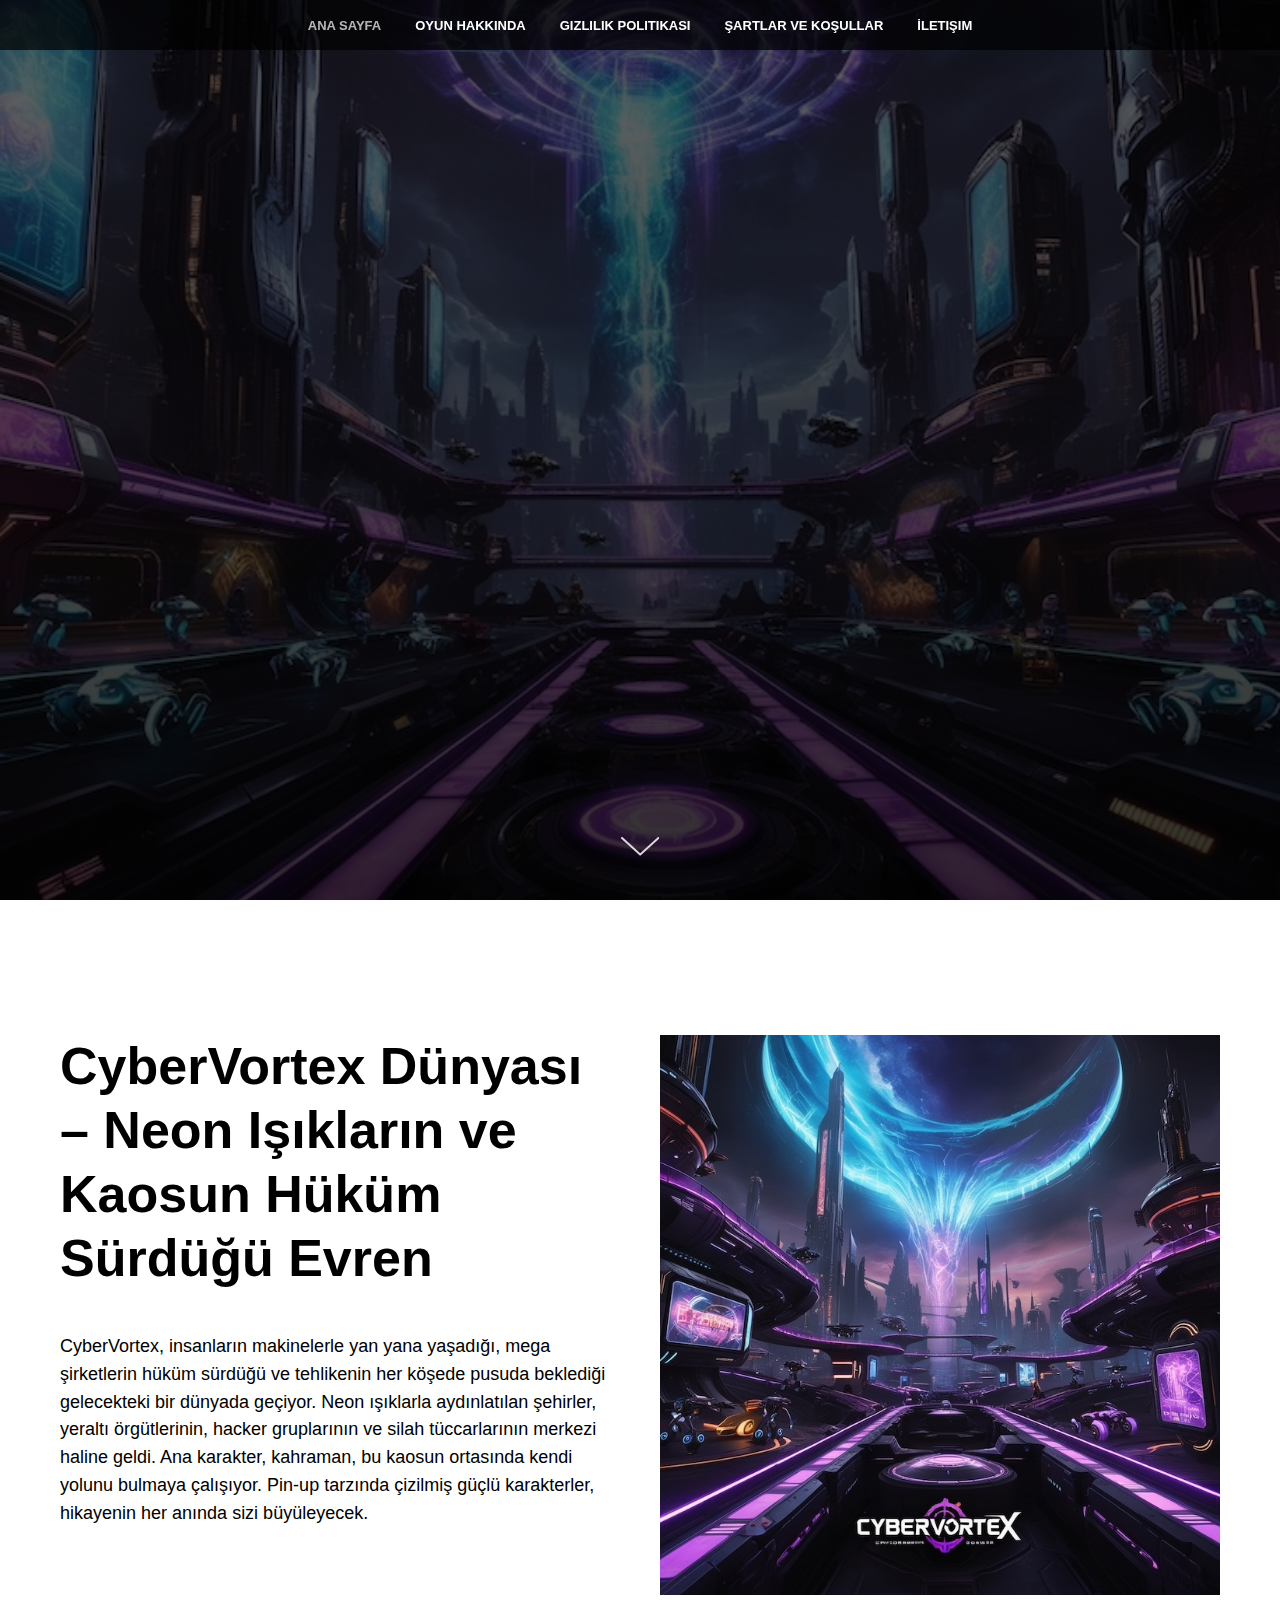
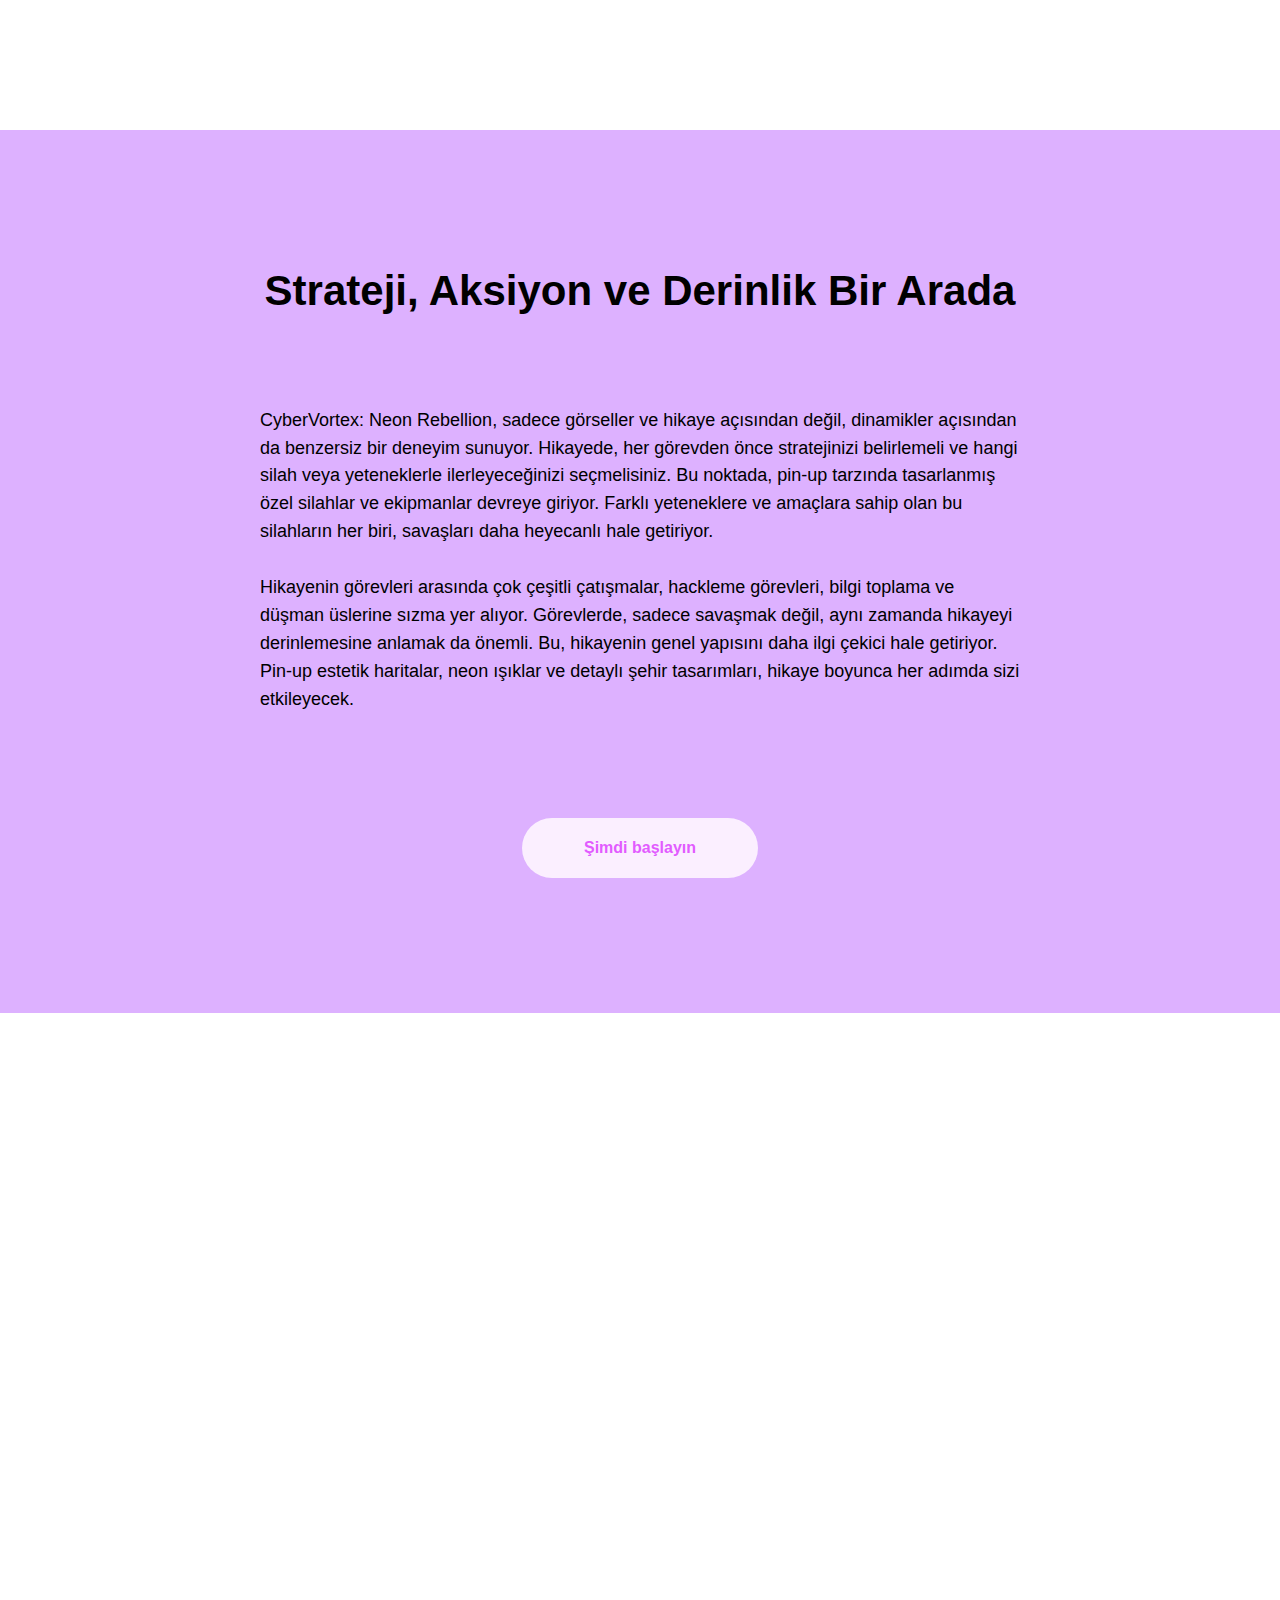
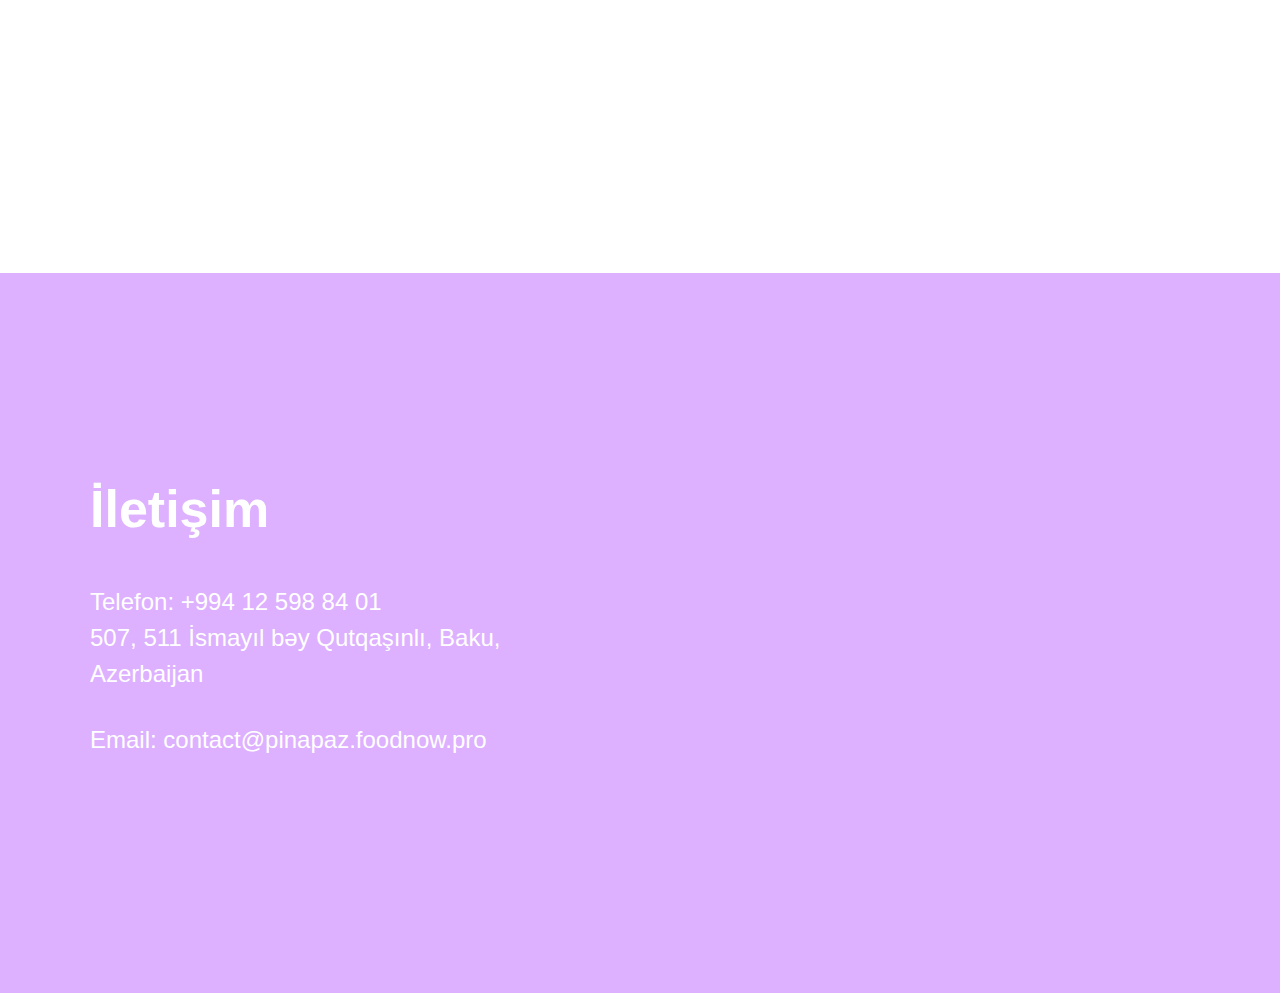
<file: index.html>
<!DOCTYPE html>
<html>
<head>
    <meta charset="utf-8"/>
    <meta http-equiv="Content-Type" content="text/html; charset=utf-8"/>
    <meta name="viewport" content="width=device-width, initial-scale=1.0"/> <!--metatextblock--><title>CyberVortex {Neon
    Rebellion} - Pin-Up Tarzında Yeni Nesil Aksiyon Oyunu</title>
    <meta name="description"
          content="CyberVortex: Neon Rebellion, heyecan verici bir cyberpunk dünyasında geçen, aksiyon dolu bir Pin-Up tarzı bilgisayar oyunudur. Yenilikçi hikaye anlatımı ve görsel estetiği ile dikkat çeken bu oyun, oyunculara destansı bir mücadele deneyimi sunar."/>
    <meta property="og:url" content="http://cybervortex.tilda.ws"/>
    <meta property="og:title" content="CyberVortex {Neon Rebellion} - Pin-Up Tarzında Yeni Nesil Aksiyon Oyunu"/>
    <meta property="og:description"
          content="CyberVortex: Neon Rebellion, heyecan verici bir cyberpunk dünyasında geçen, aksiyon dolu bir Pin-Up tarzı bilgisayar oyunudur. Yenilikçi hikaye anlatımı ve görsel estetiği ile dikkat çeken bu oyun, oyunculara destansı bir mücadele deneyimi sunar."/>
    <meta property="og:type" content="website"/>
    <meta property="og:image" content="images/tild6333-3437-4533-b038-623063306666__1.jpg"/>
    <link rel="canonical" href="http://cybervortex.tilda.ws"><!--/metatextblock-->
    <meta name="format-detection" content="telephone=no"/>
    <meta http-equiv="x-dns-prefetch-control" content="on">
    <link rel="dns-prefetch" href="https://ws.tildacdn.com">
    <link rel="apple-touch-icon" sizes="180x180" href="favicon/apple-touch-icon.png">
    <link rel="icon" type="image/png" sizes="32x32" href="favicon/favicon-32x32.png">
    <link rel="icon" type="image/png" sizes="16x16" href="favicon/favicon-16x16.png">
    <link rel="manifest" href="favicon/site.webmanifest"><!-- Assets -->
    <link rel="preload" href="images/tild3438-6163-4331-b835-666236626233__1.jpg" as="image">
    <script src="https://neo.tildacdn.com/js/tilda-fallback-1.0.min.js" async charset="utf-8"></script>
    <link rel="stylesheet" href="css/tilda-grid-3.0.min.css" type="text/css" media="all" onerror="this.loaderr='y';"/>
    <link rel="stylesheet" href="css/tilda-blocks-page55833981.min.css?t=1727974259" type="text/css" media="all"
          onerror="this.loaderr='y';"/>
    <link rel="stylesheet" href="css/tilda-animation-2.0.min.css" type="text/css" media="all"
          onerror="this.loaderr='y';"/>
    <link rel="stylesheet" href="css/tilda-cover-1.0.min.css" type="text/css" media="all" onerror="this.loaderr='y';"/>
    <link rel="stylesheet" href="css/tilda-cards-1.0.min.css" type="text/css" media="all" onerror="this.loaderr='y';"/>
    <link rel="stylesheet" href="css/tilda-slds-1.4.min.css" type="text/css" media="print" onload="this.media='all';"
          onerror="this.loaderr='y';"/>
    <noscript>
        <link rel="stylesheet" href="css/tilda-slds-1.4.min.css" type="text/css" media="all"/>
    </noscript>
    <link rel="stylesheet" href="css/fonts-tildasans.css" type="text/css" media="all" onerror="this.loaderr='y';"/>
    <script nomodule src="js/tilda-polyfill-1.0.min.js" charset="utf-8"></script>
    <script type="text/javascript">function t_onReady(func) {
        if (document.readyState != 'loading') {
            func();
        } else {
            document.addEventListener('DOMContentLoaded', func);
        }
    }

    function t_onFuncLoad(funcName, okFunc, time) {
        if (typeof window[funcName] === 'function') {
            okFunc();
        } else {
            setTimeout(function () {
                t_onFuncLoad(funcName, okFunc, time);
            }, (time || 100));
        }
    }

    function t_throttle(fn, threshhold, scope) {
        return function () {
            fn.apply(scope || this, arguments);
        };
    }</script>
    <script src="js/tilda-scripts-3.0.min.js" charset="utf-8" defer onerror="this.loaderr='y';"></script>
    <script src="js/tilda-blocks-page55833981.min.js?t=1727974259" charset="utf-8" async
            onerror="this.loaderr='y';"></script>
    <script src="js/lazyload-1.3.min.export.js" charset="utf-8" async onerror="this.loaderr='y';"></script>
    <script src="js/tilda-animation-2.0.min.js" charset="utf-8" async onerror="this.loaderr='y';"></script>
    <script src="js/tilda-menu-1.0.min.js" charset="utf-8" async onerror="this.loaderr='y';"></script>
    <script src="js/tilda-cover-1.0.min.js" charset="utf-8" async onerror="this.loaderr='y';"></script>
    <script src="js/tilda-cards-1.0.min.js" charset="utf-8" async onerror="this.loaderr='y';"></script>
    <script src="js/tilda-slds-1.4.min.js" charset="utf-8" async onerror="this.loaderr='y';"></script>
    <script src="js/hammer.min.js" charset="utf-8" async onerror="this.loaderr='y';"></script>
    <script src="js/tilda-map-1.0.min.js" charset="utf-8" async onerror="this.loaderr='y';"></script>
    <script src="js/tilda-skiplink-1.0.min.js" charset="utf-8" async onerror="this.loaderr='y';"></script>
    <script src="js/tilda-events-1.0.min.js" charset="utf-8" async onerror="this.loaderr='y';"></script>
    <script type="text/javascript">window.dataLayer = window.dataLayer || [];</script>
    <script type="text/javascript">(function () {
        if ((/bot|google|yandex|baidu|bing|msn|duckduckbot|teoma|slurp|crawler|spider|robot|crawling|facebook/i.test(navigator.userAgent)) === false && typeof (sessionStorage) != 'undefined' && sessionStorage.getItem('visited') !== 'y' && document.visibilityState) {
            var style = document.createElement('style');
            style.type = 'text/css';
            style.innerHTML = '@media screen and (min-width: 980px) {.t-records {opacity: 0;}.t-records_animated {-webkit-transition: opacity ease-in-out .2s;-moz-transition: opacity ease-in-out .2s;-o-transition: opacity ease-in-out .2s;transition: opacity ease-in-out .2s;}.t-records.t-records_visible {opacity: 1;}}';
            document.getElementsByTagName('head')[0].appendChild(style);

            function t_setvisRecs() {
                var alr = document.querySelectorAll('.t-records');
                Array.prototype.forEach.call(alr, function (el) {
                    el.classList.add("t-records_animated");
                });
                setTimeout(function () {
                    Array.prototype.forEach.call(alr, function (el) {
                        el.classList.add("t-records_visible");
                    });
                    sessionStorage.setItem("visited", "y");
                }, 400);
            }

            document.addEventListener('DOMContentLoaded', t_setvisRecs);
        }
    })();</script>
</head>
<body class="t-body" style="margin:0;"><!--allrecords-->
<div id="allrecords" data-tilda-export="yes" class="t-records" data-hook="blocks-collection-content-node"
     data-tilda-project-id="10777917" data-tilda-page-id="55833981"
     data-tilda-formskey="45872d6e7fbe66a2de443c7210777917" data-tilda-cookie="no" data-tilda-lazy="yes"
     data-tilda-root-zone="one">
    <div id="rec806198376" class="r t-rec t-rec_pb_0" style="padding-bottom:0px;background-color:#16026a; "
         data-animationappear="off" data-record-type="258" data-bg-color="#16026a"><!-- T229 -->
        <div id="nav806198376marker"></div>
        <div id="nav806198376" class="t229 t229__positionfixed "
             style="background-color: rgba(0,0,0,0.70); height:50px; " data-bgcolor-hex="#000000"
             data-bgcolor-rgba="rgba(0,0,0,0.70)" data-navmarker="nav806198376marker" data-appearoffset=""
             data-bgopacity="0.70" data-menu="yes" data-menushadow="" data-menushadow-css="">
            <div class="t229__maincontainer " style="height:50px;">
                <div class="t229__padding40px"></div>
                <nav class="t229__centerside">
                    <ul role="list" class="t-menu__list uppercase">
                        <li class="t229__list_item"
                            style="padding:0 15px 0 0;"><a class="t-menu__link-item"
                                                           href="index.html" data-menu-submenu-hook="">Ana Sayfa </a></li>
                        <li class="t229__list_item"
                            style="padding:0 15px;"><a class="t-menu__link-item"
                                                       href="#about" data-menu-submenu-hook="">Oyun Hakkında </a></li>
                        <li class="t229__list_item"
                            style="padding:0 15px;"><a class="t-menu__link-item"
                                                       href="policy.html" data-menu-submenu-hook="">Gizlilik Politikası </a></li>
                        <li class="t229__list_item"
                            style="padding:0 15px;"><a class="t-menu__link-item"
                                                       href="terms.html" data-menu-submenu-hook="">Şartlar ve koşullar </a></li>
                        <li class="t229__list_item"
                            style="padding:0 0 0 15px;"><a class="t-menu__link-item"
                                                           href="#contact" data-menu-submenu-hook="">İletişim</a></li>
                    </ul>
                </nav>
                <div class="t229__padding40px"></div>
            </div>
        </div>
        <script>t_onReady(function () {
            var rec = document.querySelector('#rec806198376');
            if (!rec) return;
            var burger = rec.querySelector('.t-menuburger');
            if (burger) {
                t_onFuncLoad('t_menu__createMobileMenu', function () {
                    t_menu__createMobileMenu('806198376', '.t229');
                });
            }
            t_onFuncLoad('t_menu__highlightActiveLinks', function () {
                t_menu__highlightActiveLinks('.t229__list_item a');
            });
            rec.querySelector('.t229').classList.remove('t229__beforeready');
            t_onFuncLoad('t_menu__findAnchorLinks', function () {
                t_menu__findAnchorLinks('806198376', '.t229__list_item a');
            });
        }); </script>
        <script>t_onReady(function () {
            t_onFuncLoad('t_menu__setBGcolor', function () {
                t_menu__setBGcolor('806198376', '.t229');
                window.addEventListener('load', function () {
                    t_menu__setBGcolor('806198376', '.t229');
                });
                window.addEventListener('resize', t_throttle(function () {
                    t_menu__setBGcolor('806198376', '.t229');
                }));
            });
            t_onFuncLoad('t_menu__interactFromKeyboard', function () {
                t_menu__interactFromKeyboard('806198376');
            });
        });</script>
        <style>#rec806198376 .t-menu__link-item {
        }

        @supports (overflow:-webkit-marquee) and (justify-content:inherit) {
          #rec806198376 .t-menu__link-item,
          #rec806198376 .t-menu__link-item.t-active {
            opacity: 1 !important;
          }
        }</style>
        <!--[if IE 8]>
        <style>#rec806198376 .t229 {
            filter: progid:DXImageTransform.Microsoft.gradient(startColorStr='#D9000000', endColorstr='#D9000000');
        }</style><![endif]-->
        <style> #rec806198376 .t229__list_item .t-menu__link-item {
          font-size: 13px;
          color: #ffffff;
          font-weight: 700;
          text-transform: uppercase;
        }</style>
    </div>
    <div id="rec806198356" class="r t-rec" style=" " data-animationappear="off" data-record-type="205"><!-- cover -->
        <div class="t-cover" id="recorddiv806198356" bgimgfield="img"
             style="height:100vh;background-image:url('images/tild3438-6163-4331-b835-666236626233__-__resize__20x__1.jpg');">
            <div class="t-cover__carrier" id="coverCarry806198356" data-content-cover-id="806198356"
                 data-content-cover-bg="images/tild3438-6163-4331-b835-666236626233__1.jpg" data-display-changed="true"
                 data-content-cover-height="100vh" data-content-cover-parallax="dynamic"
                 style="height:100vh;background-attachment:scroll; " itemscope itemtype="http://schema.org/ImageObject">
                <meta itemprop="image" content="images/tild3438-6163-4331-b835-666236626233__1.jpg">
            </div>
            <div class="t-cover__filter"
                 style="height:100vh;background-image: -moz-linear-gradient(top, rgba(0,0,0,0.60), rgba(0,0,0,0.80));background-image: -webkit-linear-gradient(top, rgba(0,0,0,0.60), rgba(0,0,0,0.80));background-image: -o-linear-gradient(top, rgba(0,0,0,0.60), rgba(0,0,0,0.80));background-image: -ms-linear-gradient(top, rgba(0,0,0,0.60), rgba(0,0,0,0.80));background-image: linear-gradient(top, rgba(0,0,0,0.60), rgba(0,0,0,0.80));filter: progid:DXImageTransform.Microsoft.gradient(startColorStr='#66000000', endColorstr='#33000000');"></div>
            <div class="t-container">
                <div class="t-width t-width_10" style="margin:0 auto;">
                    <div class="t-cover__wrapper t-valign_middle" style="height:100vh; position: relative;z-index:1;">
                        <div class="t182">
                            <div data-hook-content="covercontent">
                                <div class="t182__wrapper">
                                    <div class="t182__title t-title t-title_xl t-animate" data-animate-style="fadeinup"
                                         data-animate-group="yes" field="title">CyberVortex ile tanışın: Neon Rebellion
                                        – Efsanevi Bir Pin-Up Deneyimi
                                    </div>
                                    <div class="t182__descr t-descr t-descr_lg t-animate" data-animate-style="fadeinup"
                                         data-animate-group="yes" field="descr">CyberVortex: Neon Rebellion sizi
                                        siberpunk temalı fütüristik bir evrene davet ediyor. Neon ışıklarla dolu
                                        şehirlerde, yüksek binalar arasında, karmaşık sokaklarda ve gizemli
                                        laboratuvarlarda geçen bu oyun, her anıyla sizi şaşırtacak. Pin-up estetiğinden
                                        esinlenen karakter tasarımları ve hikaye anlatımı, CyberVortex'i diğer
                                        aksiyonlardan ayırıyor.
                                    </div>
                                    <div class="t182__buttons">
                                        <div class="t-btnwrapper t182__btnwrapper t-animate"
                                             data-animate-style="fadeinup" data-animate-group="yes"><a href="#"
                                                                                                       target=""
                                                                                                       class="t182__btn t-btn t-btn_md "
                                                                                                       style="color:#ffffff;background-color:#e25bff;border-radius:30px; -moz-border-radius:30px; -webkit-border-radius:30px;"
                                                                                                       data-buttonfieldset="button"
                                        >
                                            <table role="presentation" style="width:100%; height:100%;">
                                                <tr>
                                                    <td data-field="buttontitle">Şimdi başlayın</td>
                                                </tr>
                                            </table>
                                        </a></div>
                                    </div>
                                </div>
                            </div>
                        </div>
                    </div>
                </div>
            </div><!-- arrow -->
            <div class="t-cover__arrow">
                <div class="t-cover__arrow-wrapper t-cover__arrow-wrapper_animated">
                    <div class="t-cover__arrow_mobile">
                        <svg role="presentation" class="t-cover__arrow-svg" style="fill:#dbdbdb;" x="0px" y="0px"
                             width="38.417px" height="18.592px" viewBox="0 0 38.417 18.592"
                             style="enable-background:new 0 0 38.417 18.592;">
                            <g>
                                <path d="M19.208,18.592c-0.241,0-0.483-0.087-0.673-0.261L0.327,1.74c-0.408-0.372-0.438-1.004-0.066-1.413c0.372-0.409,1.004-0.439,1.413-0.066L19.208,16.24L36.743,0.261c0.411-0.372,1.042-0.342,1.413,0.066c0.372,0.408,0.343,1.041-0.065,1.413L19.881,18.332C19.691,18.505,19.449,18.592,19.208,18.592z"/>
                            </g>
                        </svg>
                    </div>
                </div>
            </div><!-- arrow --></div>
        <style>@media (hover: hover), (min-width: 0\0
        ) {
          #rec806198356 .t-btn:not(.t-animate_no-hover):hover {
            color: #2971f5 !important;
            background-color: #ffffff !important;
          }

          #rec806198356 .t-btn:not(.t-animate_no-hover):focus-visible {
            color: #2971f5 !important;
            background-color: #ffffff !important;
          }

          #rec806198356 .t-btn:not(.t-animate_no-hover) {
            transition-property: background-color, color, border-color, box-shadow;
            transition-duration: 0.2s;
            transition-timing-function: ease-in-out;
          }

          #rec806198356 .t-btntext:not(.t-animate_no-hover):hover {
            color: #2971f5 !important;
          }

          #rec806198356 .t-btntext:not(.t-animate_no-hover):focus-visible {
            color: #2971f5 !important;
          }
        }</style>
        <style> @media screen and (min-width: 900px) {
          #rec806198356 .t182__title {
            font-size: 58px;
          }
        }</style>
    </div>
    <div id="rec806182859" class="r t-rec t-rec_pt_135 t-rec_pb_135" style="padding-top:135px;padding-bottom:135px; "
         data-record-type="195"><!-- T177 -->
        <div class="t177" id="about">
            <div class="t-container">
                <div class="t-col t-col_6 ">
                    <div class="t177__title t-title t-title_md" field="title">CyberVortex Dünyası – Neon Işıkların ve
                        Kaosun Hüküm Sürdüğü Evren
                    </div>
                    <div class="t177__text t-text t-text_sm" field="text">CyberVortex, insanların makinelerle yan yana
                        yaşadığı, mega şirketlerin hüküm sürdüğü ve tehlikenin her köşede pusuda beklediği gelecekteki
                        bir dünyada geçiyor. Neon ışıklarla aydınlatılan şehirler, yeraltı örgütlerinin, hacker
                        gruplarının ve silah tüccarlarının merkezi haline geldi. Ana karakter, kahraman, bu kaosun
                        ortasında kendi yolunu bulmaya çalışıyor. Pin-up tarzında çizilmiş güçlü karakterler, hikayenin
                        her anında sizi büyüleyecek.
                    </div>
                </div>
                <div class="t-col t-col_6 t-align_center"><img class="t177__img t-img"
                                                               src="images/tild6638-3536-4062-b564-393363336636__-__empty__2.jpg"
                                                               data-original="images/tild6638-3536-4062-b564-393363336636__2.jpg"
                                                               imgfield="img"
                                                               alt=""></div>
            </div>
        </div>
    </div>
    <div id="rec806180693" class="r t-rec t-rec_pt_135 t-rec_pb_135"
         style="padding-top:135px;padding-bottom:135px;background-color:#ddb1ff; " data-animationappear="off"
         data-record-type="846" data-bg-color="#ddb1ff"><!-- t846 -->
        <div class="t846">
            <div class="t-section__container t-container t-container_flex">
                <div class="t-col t-col_12 ">
                    <div
                            class="t-section__title t-title t-title_xs t-align_center t-margin_auto"
                            field="btitle"
                    >Strateji, Aksiyon ve Derinlik Bir Arada
                    </div>
                </div>
            </div>
            <style>.t-section__descr {
              max-width: 560px;
            }

            #rec806180693 .t-section__title {
              margin-bottom: 90px;
            }

            #rec806180693 .t-section__descr {
            }

            @media screen and (max-width: 960px) {
              #rec806180693 .t-section__title {
                margin-bottom: 45px;
              }
            }</style>
            <div class="t846__container t-card__container t-container">
                <div class="t846__col t-item t-col t-col_8 t-prefix_2 t-item">
                    <div class="t-card__col t-card__col_withoutbtn">
                        <div class="t-cell t-valign_top"></div>
                        <div class="t846__textwrapper t-cell t-valign_top" style="">
                            <div class="t-card__descr t-descr t-descr_sm" field="li_descr__4457479191191">CyberVortex:
                                Neon Rebellion, sadece görseller ve hikaye açısından değil, dinamikler açısından da
                                benzersiz bir deneyim sunuyor. Hikayede, her görevden önce stratejinizi belirlemeli ve
                                hangi silah veya yeteneklerle ilerleyeceğinizi seçmelisiniz. Bu noktada, pin-up tarzında
                                tasarlanmış özel silahlar ve ekipmanlar devreye giriyor. Farklı yeteneklere ve amaçlara
                                sahip olan bu silahların her biri, savaşları daha heyecanlı hale getiriyor.<br/><br/>Hikayenin
                                görevleri arasında çok çeşitli çatışmalar, hackleme görevleri, bilgi toplama ve düşman
                                üslerine sızma yer alıyor. Görevlerde, sadece savaşmak değil, aynı zamanda hikayeyi
                                derinlemesine anlamak da önemli. Bu, hikayenin genel yapısını daha ilgi çekici hale
                                getiriyor. Pin-up estetik haritalar, neon ışıklar ve detaylı şehir tasarımları, hikaye
                                boyunca her adımda sizi etkileyecek.
                            </div>
                        </div>
                    </div>
                </div>
            </div>
            <div class="t-section__container t-container">
                <div class="t-col t-col_12">
                    <div class="t-section__bottomwrapper t-clear t-align_center"><a
                            href="#"
                            target=""
                            class="t-btn t-btn_md"
                            style="color:#e25bff;background-color:#fbefff;border-radius:30px; -moz-border-radius:30px; -webkit-border-radius:30px;"
                            data-buttonfieldset="bbutton"
                    >
                        <table style="width:100%; height:100%;">
                            <tr>
                                <td data-field="bbuttontitle">Şimdi başlayın</td>
                            </tr>
                        </table>
                    </a></div>
                </div>
            </div>
        </div>
        <script>t_onReady(function () {
            t_onFuncLoad('t846_init', function () {
                t846_init('806180693');
            });
        });</script>
    </div>
    <div id="rec806182565" class="r t-rec t-rec_pt_150 t-rec_pb_150" style="padding-top:150px;padding-bottom:150px; "
         data-record-type="801"><!-- T801 -->
        <div class="t801 t801__witharrows">
            <div class="t-slds" style="visibility: hidden;" aria-roledescription="carousel" aria-label="Слайдер">
                <div class="t-slds__main t-container">
                    <ul role="list" class="t-slds__arrow_container">
                        <li class="t-slds__arrow_wrapper t-slds__arrow_wrapper-left" data-slide-direction="left">
                            <button
                                    type="button"
                                    class="t-slds__arrow t-slds__arrow-left t-slds__arrow-withbg"
                                    aria-controls="carousel_806182565"
                                    aria-disabled="false"
                                    aria-label="Предыдущий слайд"
                                    style="width: 30px; height: 30px;background-color: rgba(232,232,232,1);">
                                <div class="t-slds__arrow_body t-slds__arrow_body-left" style="width: 7px;">
                                    <svg role="presentation" focusable="false" style="display: block"
                                         viewBox="0 0 7.3 13" xmlns="http://www.w3.org/2000/svg"
                                         xmlns:xlink="http://www.w3.org/1999/xlink">
                                        <polyline
                                                fill="none"
                                                stroke="#222222"
                                                stroke-linejoin="butt"
                                                stroke-linecap="butt"
                                                stroke-width="1"
                                                points="0.5,0.5 6.5,6.5 0.5,12.5"
                                        />
                                    </svg>
                                </div>
                            </button>
                        </li>
                        <li class="t-slds__arrow_wrapper t-slds__arrow_wrapper-right" data-slide-direction="right">
                            <button
                                    type="button"
                                    class="t-slds__arrow t-slds__arrow-right t-slds__arrow-withbg"
                                    aria-controls="carousel_806182565"
                                    aria-disabled="false"
                                    aria-label="Следующий слайд"
                                    style="width: 30px; height: 30px;background-color: rgba(232,232,232,1);">
                                <div class="t-slds__arrow_body t-slds__arrow_body-right" style="width: 7px;">
                                    <svg role="presentation" focusable="false" style="display: block"
                                         viewBox="0 0 7.3 13" xmlns="http://www.w3.org/2000/svg"
                                         xmlns:xlink="http://www.w3.org/1999/xlink">
                                        <polyline
                                                fill="none"
                                                stroke="#222222"
                                                stroke-linejoin="butt"
                                                stroke-linecap="butt"
                                                stroke-width="1"
                                                points="0.5,0.5 6.5,6.5 0.5,12.5"
                                        />
                                    </svg>
                                </div>
                            </button>
                        </li>
                    </ul>
                    <div class="t-slds__container">
                        <div
                                class="t-slds__items-wrapper t-slds_animated-none"
                                id="carousel_806182565" data-slider-transition="300" data-slider-with-cycle="true"
                                data-slider-correct-height="true" data-auto-correct-mobile-width="false"
                                aria-roledescription="carousel"
                                aria-live="off"
                        >
                            <div class="t-slds__item t-slds__item_active" data-slide-index="1"
                                 role="group"
                                 aria-roledescription="slide"
                                 aria-hidden="false"
                                 aria-label="1 из 2"
                            >
                                <div class="t-container">
                                    <div class="t-col t-col_6 t801__centeredsection" itemscope
                                         itemtype="http://schema.org/ImageObject"><img class="t-slds__img t-img"
                                                                                       src="images/tild6264-3865-4564-b430-303130383463__-__empty__3.jpg"
                                                                                       data-original="images/tild6264-3865-4564-b430-303130383463__3.jpg"
                                                                                       alt="Neon Işıklar Altında Pin-Up Estetiği"
                                    ></div>
                                    <div class="t-col t-col_6 ">
                                        <div class="t801__title t-title t-title_xxs" field="li_title__4484426411710">
                                            Neon Işıklar Altında Pin-Up Estetiği
                                        </div>
                                        <div class="t-text t-text_md" field="li_text__4484426411710">CyberVortex: Neon
                                            Rebellion estetik açıdan bir sanat eseri gibi tasarlanmış. Neon ışıklar,
                                            karanlık sokaklar ve yüksek binalar arasında dolaşırken kendinizi bu dünyaya
                                            tamamen kaptıracaksınız. Pin-up tarzı karakter ve ortam tasarımları her
                                            ayrıntıda karşımıza çıkıyor. Fütüristik araçlar, teknolojik aletler ve şehir
                                            manzaraları bu distopik evrenin atmosferini mükemmel bir şekilde yansıtıyor.<br/><br/>Hikayenin
                                            her sahnesinde kullanılan neon ışıklar ve parlak renkler aksiyonu daha yoğun
                                            bir şekilde hissetmenizi sağlıyor. Sokaklarda dolaşırken veya bir düşman
                                            üssüne sızarken her köşede farklı bir sürprizle karşılaşacaksınız. Pin-up
                                            tarzında tasarlanmış karakterlerle birleşen bu atmosfer, CyberVortex'in
                                            kendine özgü stilini ortaya koyuyor.
                                        </div>
                                    </div>
                                </div>
                            </div>
                            <div class="t-slds__item" data-slide-index="2"
                                 role="group"
                                 aria-roledescription="slide"
                                 aria-hidden="true"
                                 aria-label="2 из 2"
                            >
                                <div class="t-container">
                                    <div class="t-col t-col_6 t801__centeredsection" itemscope
                                         itemtype="http://schema.org/ImageObject"><img class="t-slds__img t-img"
                                                                                       src="images/tild3032-3062-4736-a435-366434383738__-__empty__4.jpg"
                                                                                       data-original="images/tild3032-3062-4736-a435-366434383738__4.jpg"
                                                                                       alt="CyberVortex’te Başarıya Ulaşmak İçin İpuçları – Pin-Up Tarzında Stratejik Rehber"
                                    ></div>
                                    <div class="t-col t-col_6 ">
                                        <div class="t801__title t-title t-title_xxs" field="li_title__4484426411711">
                                            CyberVortex’te Başarıya Ulaşmak İçin İpuçları – Pin-Up Tarzında Stratejik
                                            Rehber
                                        </div>
                                        <div class="t-text t-text_md" field="li_text__4484426411711">CyberVortex: Neon
                                            Rebellion, sadece reflekslerinize değil, stratejik düşünme yeteneğinize de
                                            meydan okuyor. Oyunda başarılı olmanın yolu, doğru ekipmanları ve silahları
                                            seçmek, düşman hareketlerini dikkatlice takip etmek ve doğru zamanda
                                            saldırıya geçmekten geçiyor. Pin-up tarzında tasarlanmış rehber karakterler,
                                            size görevler boyunca yardımcı olacak ve strateji geliştirmenize katkı
                                            sağlayacak.<br/><br/>Bir göreve başlamadan önce, düşman üslerini ve
                                            hareketlerini analiz etmeniz, hackleme noktalarını ve güvenlik kameralarını
                                            tespit etmeniz gerekiyor. İsyancı grubunuzla yapacağınız planlar, görevlerin
                                            sonucunu doğrudan etkileyebilir. Bu nedenle, her göreve başlamadan önce,
                                            pin-up tarzındaki harita ve ipuçlarını dikkatlice inceleyin.
                                        </div>
                                    </div>
                                </div>
                            </div>
                        </div>
                    </div>
                </div>
            </div>
            <script>t_onReady(function () {
                t_onFuncLoad('t_sldsInit', function () {
                    t_sldsInit('806182565', {});
                });
            });</script>
            <style>#rec806182565 .t-slds__bullet_active .t-slds__bullet_body {
              background-color: #222 !important;
            }

            #rec806182565 .t-slds__bullet:hover .t-slds__bullet_body {
              background-color: #222 !important;
            }</style>
        </div>
        <script>var wrapperBlock = document.querySelector('#rec806182565 .t801');
        if (wrapperBlock) {
            wrapperBlock.addEventListener('displayChanged', function () {
                t_onFuncLoad('t_slds_updateSlider', function () {
                    t_slds_updateSlider('806182565');
                });
                t_onFuncLoad('t_slds_positionArrows', function () {
                    t_slds_positionArrows('806182565');
                });
            });
        }</script>
    </div>
    <div id="rec806180696" class="r t-rec" style=" " data-animationappear="off" data-record-type="570"><!-- t570 -->
        <div class="t570" id="contact">
            <div class="t-width t-width_100 t570__mainblock" style="margin:0 auto; background-color:#ddb1ff;">
                <div class="t570__col t570__col_text" style="background-color:#ddb1ff;">
                    <div class="t570__contentbox" style="background-color:#ddb1ff; height:80vh;">
                        <div class="t570__contentwrapper t570__padding_lg">
                            <div class="t570__title t-heading t-heading_sm" field="title">İletişim</div>
                            <div class="t570__descr t-descr t-descr_xl" field="descr">Telefon: +994 12 598 84 01<br/>507,
                                511 İsmayıl bəy Qutqaşınlı, Baku, Azerbaijan
                            </div>
                            <div class="t570__descr t-descr t-descr_xl" field="descr">Email: contact@pinapaz.foodnow.pro

                            </div>
                        </div>
                    </div>
                </div>

            </div>
        </div>
        <script>t_onReady(function () {
            var rec = document.getElementById('rec806180696');
            if (!rec) return;
            t_onFuncLoad('t570_init', function () {
                t570_init('806180696');
            });
            var wrapperBlock = rec.querySelector('.t570');
            if (wrapperBlock) {
                wrapperBlock.addEventListener('displayChanged', function () {
                    t570_setMapHeight('806180696');
                });
            }
        });</script>
        <style> @media screen and (min-width: 900px) {
          #rec806180696 .t570__title {
            font-size: 52px;
          }
        }</style>
    </div>
</div><!--/allrecords--><!-- Stat -->
<script type="text/javascript">
window.tildastatcookie = 'no';
setTimeout(function () {
    (function (d, w, k, o, g) {
        var n = d.getElementsByTagName(o)[0], s = d.createElement(o), f = function () {
            n.parentNode.insertBefore(s, n);
        };
        s.type = "text/javascript";
        s.async = true;
        s.key = k;
        s.id = "tildastatscript";
        s.src = g;
        if (w.opera == "[object Opera]") {
            d.addEventListener("DOMContentLoaded", f, false);
        } else {
            f();
        }
    })(document, window, 'b21c9813a8a53cde931e9dfa61f56bbd', 'script', 'js/tilda-stat-1.0.min.js');
}, 2000); </script>
</body>
<script type="application/ld+json">
    {
        "@context": "https://schema.org",
        "@type": "Organization",
        "name": "CyberVortex: Neon Rebellion Pin-Up",
        "url": "",
        "logo": "/favicon/favicon.ico"
    }
</script>
<script type="application/ld+json">
    {
        "@context": "https://schema.org",
        "@type": "WPHeader",
        "headline": "CyberVortex: Neon Rebellion Pin-Up",
        "description": "CyberVortex: Neon Rebellion, heyecan verici bir cyberpunk dünyasında geçen, aksiyon dolu bir Pin-Up tarzı bilgisayar oyunudur. Yenilikçi hikaye anlatımı ve görsel estetiği ile dikkat çeken bu oyun, oyunculara destansı bir mücadele deneyimi sunar.",
        "publisher": {
            "@type": "Organization",
            "name": "CyberVortex: Neon Rebellion Pin-Up",
            "logo": {
                "@type": "ImageObject",
                "url": "/favicon/favicon.ico"
            }
        }
    }
</script>
<script type="application/ld+json">
    {
        "@context": "https://schema.org",
        "@type": "WebPage",
        "name": "CyberVortex: Neon Rebellion Pin-Up",
        "description": "CyberVortex: Neon Rebellion, heyecan verici bir cyberpunk dünyasında geçen, aksiyon dolu bir Pin-Up tarzı bilgisayar oyunudur. Yenilikçi hikaye anlatımı ve görsel estetiği ile dikkat çeken bu oyun, oyunculara destansı bir mücadele deneyimi sunar.",
        "publisher": {
            "@type": "Organization",
            "name": "CyberVortex: Neon Rebellion Pin-Up"
        },
        "license": "A license document that applies to this content, typically indicated by URL"
    }
</script>
<script type="application/ld+json">
    {
        "@context": "https://schema.org",
        "@type": "SiteNavigationElement",
        "name": "Main Navigation",
        "url": "",
        "hasPart": [
            {
                "@type": "WebPage",
                "name": "Home",
                "url": ""
            },
            {
                "@type": "WebPage",
                "name": "Policy",
                "url": "/policy.html"
            },
            {
                "@type": "WebPage",
                "name": "Terms of Conditions",
                "url": "/terms.html"
            }
        ]
    }
</script>
</html>
</file>
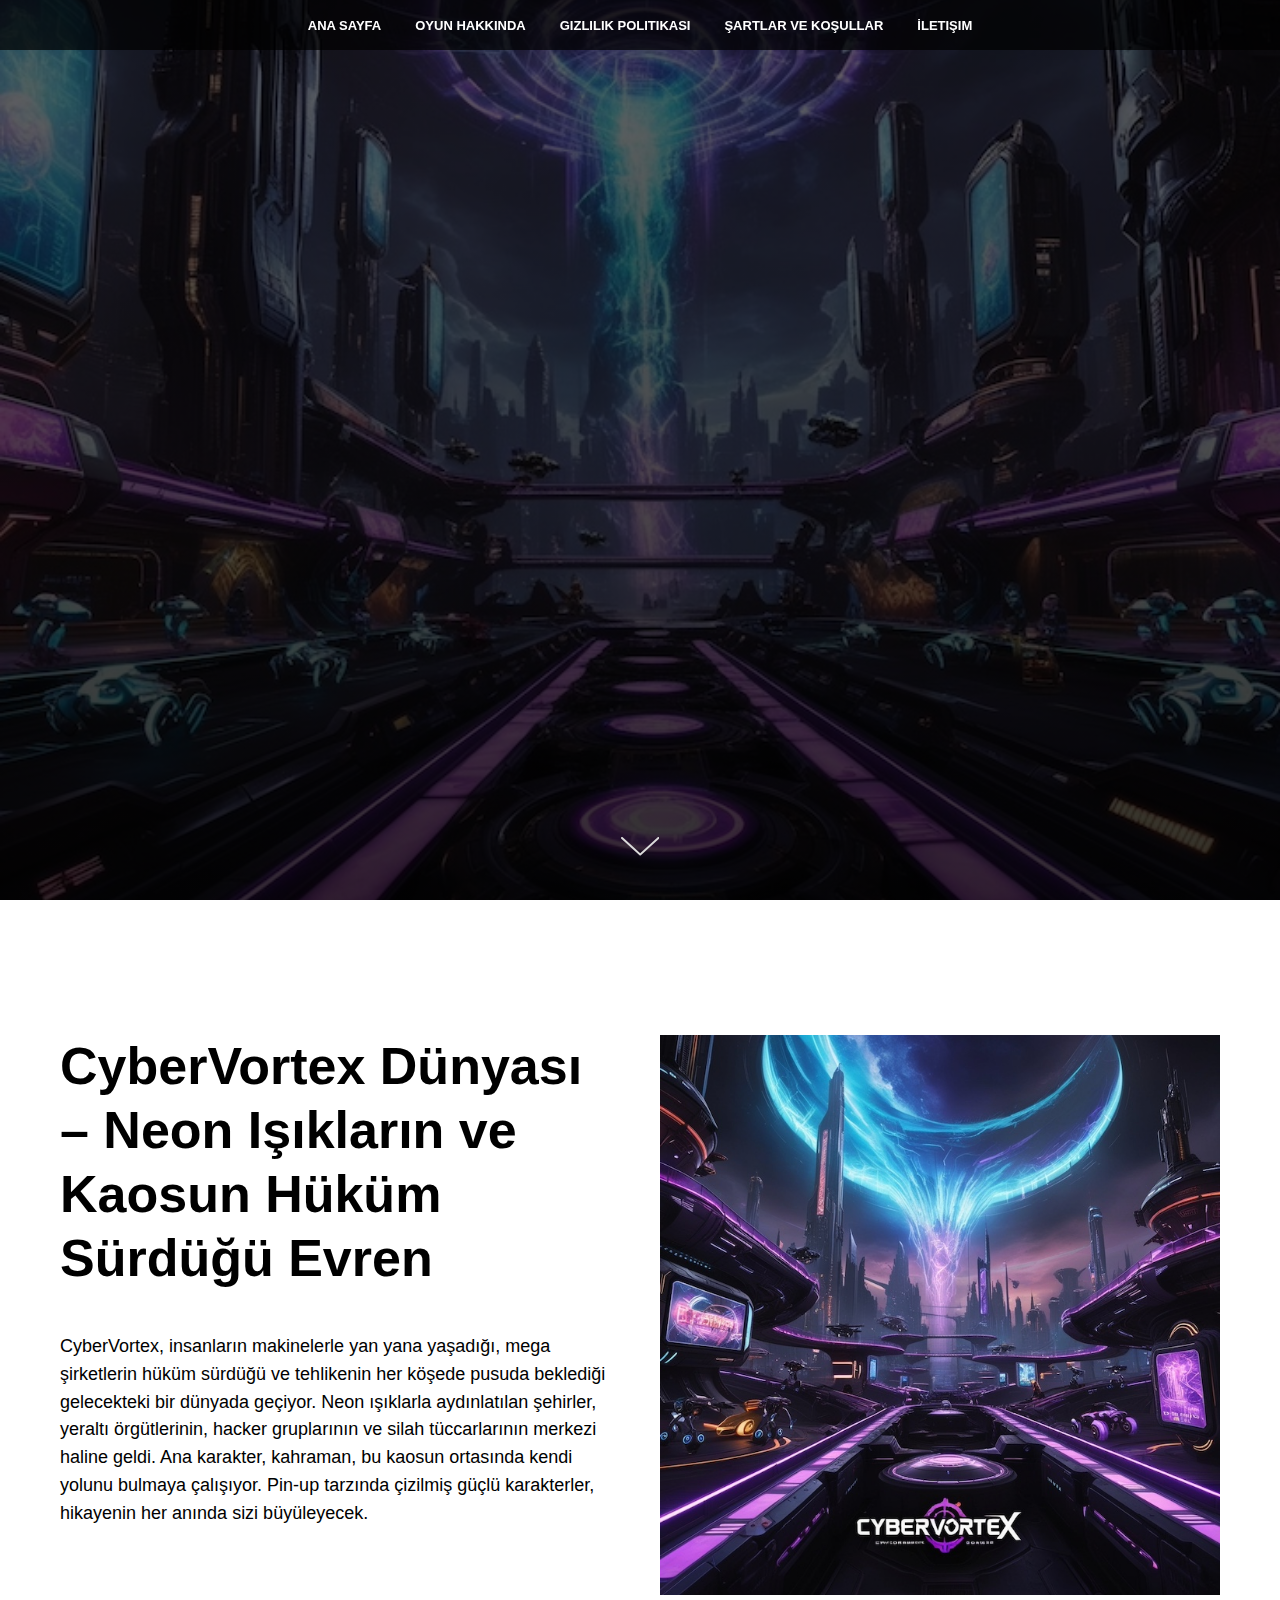
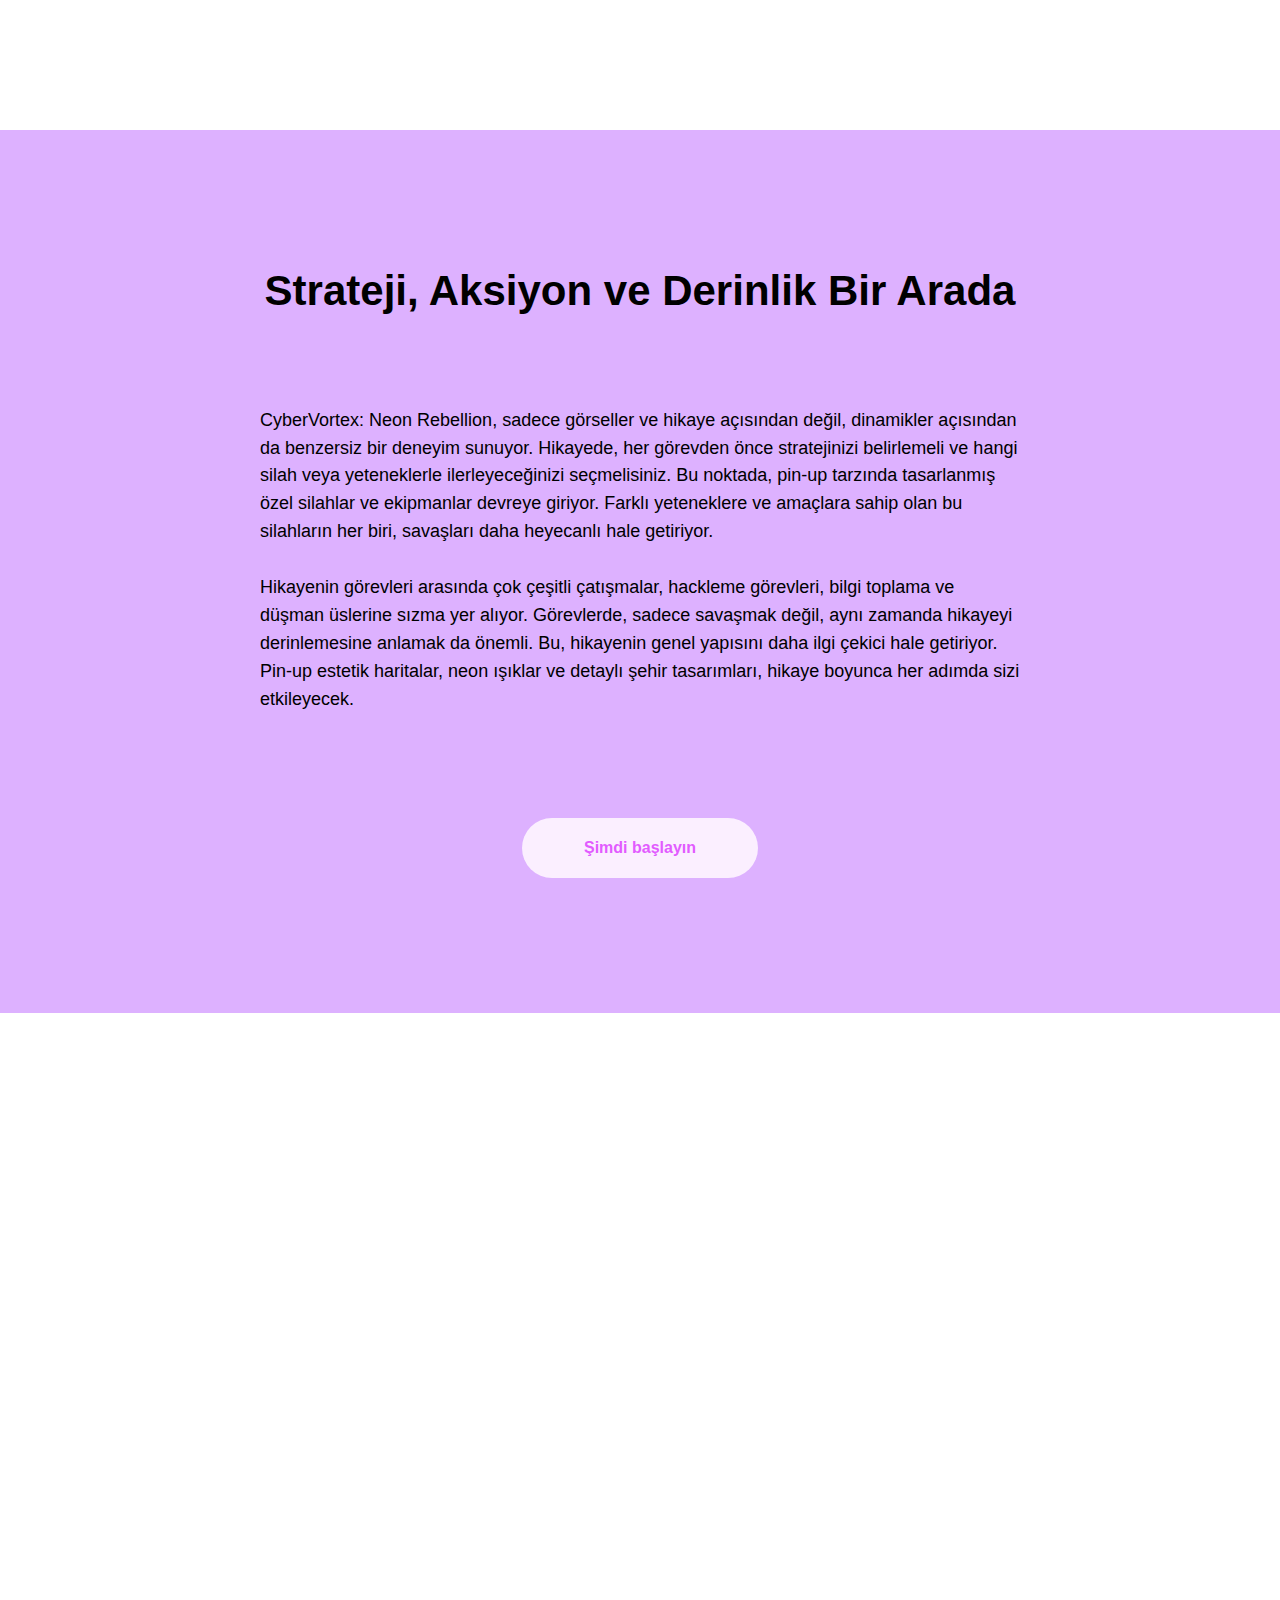
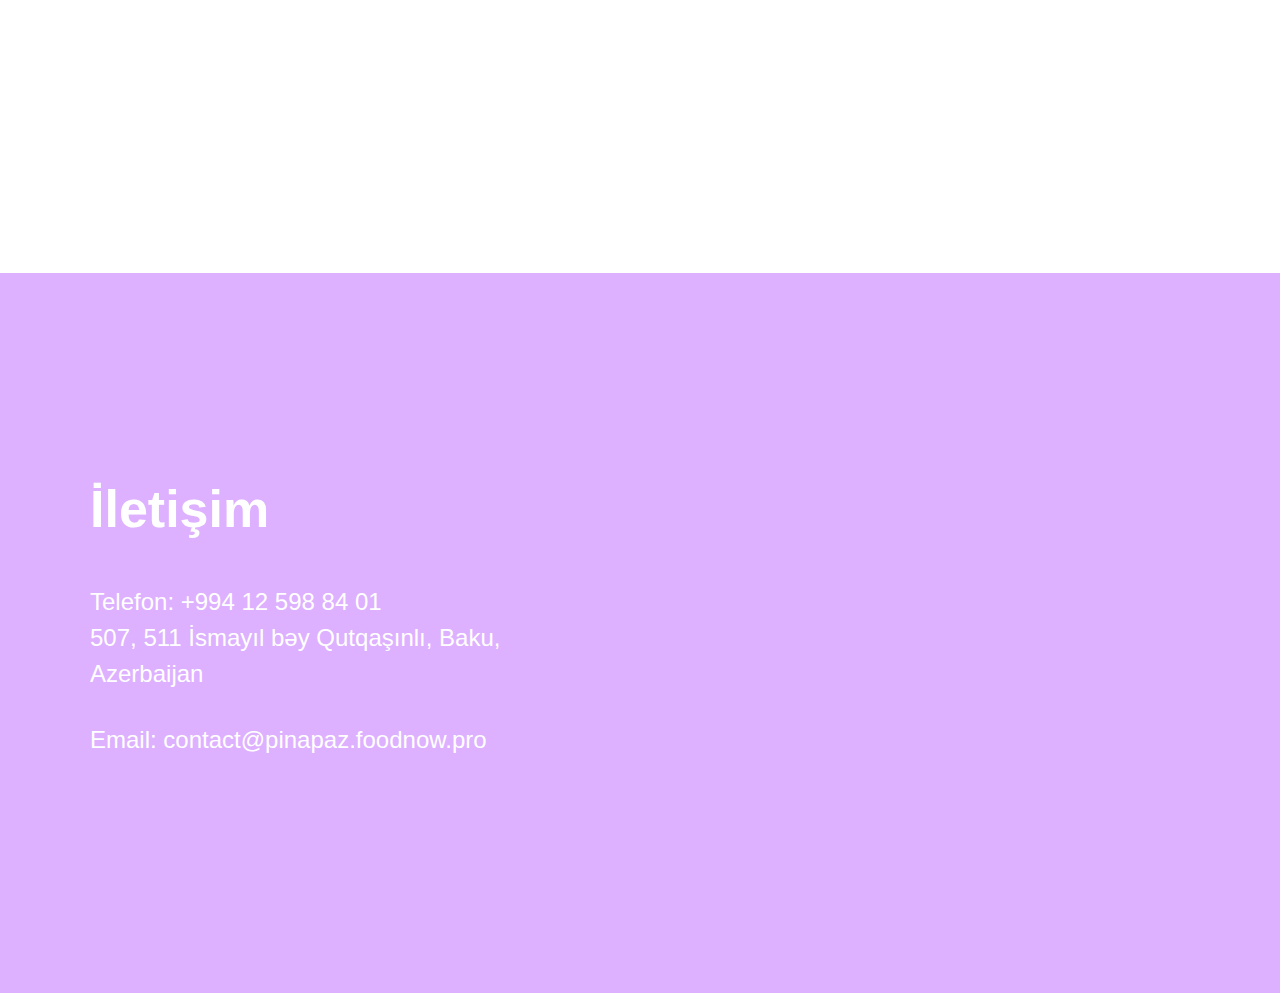
<file: index1.html>
<!DOCTYPE html>
<html>
<head>
    <meta charset="utf-8"/>
    <meta http-equiv="Content-Type" content="text/html; charset=utf-8"/>
    <meta name="viewport" content="width=device-width, initial-scale=1.0"/> <!--metatextblock--><title>CyberVortex {Neon
    Rebellion} - Pin-Up Tarzında Yeni Nesil Aksiyon Oyunu</title>
    <meta name="description"
          content="CyberVortex: Neon Rebellion, heyecan verici bir cyberpunk dünyasında geçen, aksiyon dolu bir Pin-Up tarzı bilgisayar oyunudur. Yenilikçi hikaye anlatımı ve görsel estetiği ile dikkat çeken bu oyun, oyunculara destansı bir mücadele deneyimi sunar."/>
    <meta property="og:url" content="http://cybervortex.tilda.ws"/>
    <meta property="og:title" content="CyberVortex {Neon Rebellion} - Pin-Up Tarzında Yeni Nesil Aksiyon Oyunu"/>
    <meta property="og:description"
          content="CyberVortex: Neon Rebellion, heyecan verici bir cyberpunk dünyasında geçen, aksiyon dolu bir Pin-Up tarzı bilgisayar oyunudur. Yenilikçi hikaye anlatımı ve görsel estetiği ile dikkat çeken bu oyun, oyunculara destansı bir mücadele deneyimi sunar."/>
    <meta property="og:type" content="website"/>
    <meta property="og:image" content="images/tild6333-3437-4533-b038-623063306666__1.jpg"/>
    <link rel="canonical" href="http://cybervortex.tilda.ws"><!--/metatextblock-->
    <meta name="format-detection" content="telephone=no"/>
    <meta http-equiv="x-dns-prefetch-control" content="on">
    <link rel="dns-prefetch" href="https://ws.tildacdn.com">
    <link rel="apple-touch-icon" sizes="180x180" href="favicon/apple-touch-icon.png">
    <link rel="icon" type="image/png" sizes="32x32" href="favicon/favicon-32x32.png">
    <link rel="icon" type="image/png" sizes="16x16" href="favicon/favicon-16x16.png">
    <link rel="manifest" href="favicon/site.webmanifest"><!-- Assets -->
    <script src="https://neo.tildacdn.com/js/tilda-fallback-1.0.min.js" async charset="utf-8"></script>
    <link rel="stylesheet" href="css/tilda-grid-3.0.min.css" type="text/css" media="all" onerror="this.loaderr='y';"/>
    <link rel="stylesheet" href="css/tilda-blocks-page55833981.min.css?t=1727974259" type="text/css" media="all"
          onerror="this.loaderr='y';"/>
    <link rel="stylesheet" href="css/tilda-animation-2.0.min.css" type="text/css" media="all"
          onerror="this.loaderr='y';"/>
    <link rel="stylesheet" href="css/tilda-cover-1.0.min.css" type="text/css" media="all" onerror="this.loaderr='y';"/>
    <link rel="stylesheet" href="css/tilda-cards-1.0.min.css" type="text/css" media="all" onerror="this.loaderr='y';"/>
    <link rel="stylesheet" href="css/tilda-slds-1.4.min.css" type="text/css" media="print" onload="this.media='all';"
          onerror="this.loaderr='y';"/>
    <noscript>
        <link rel="stylesheet" href="css/tilda-slds-1.4.min.css" type="text/css" media="all"/>
    </noscript>
    <link rel="stylesheet" href="css/fonts-tildasans.css" type="text/css" media="all" onerror="this.loaderr='y';"/>
    <script nomodule src="js/tilda-polyfill-1.0.min.js" charset="utf-8"></script>
    <script type="text/javascript">function t_onReady(func) {
        if (document.readyState != 'loading') {
            func();
        } else {
            document.addEventListener('DOMContentLoaded', func);
        }
    }

    function t_onFuncLoad(funcName, okFunc, time) {
        if (typeof window[funcName] === 'function') {
            okFunc();
        } else {
            setTimeout(function () {
                t_onFuncLoad(funcName, okFunc, time);
            }, (time || 100));
        }
    }

    function t_throttle(fn, threshhold, scope) {
        return function () {
            fn.apply(scope || this, arguments);
        };
    }</script>
    <script src="js/tilda-scripts-3.0.min.js" charset="utf-8" defer onerror="this.loaderr='y';"></script>
    <script src="js/tilda-blocks-page55833981.min.js?t=1727974259" charset="utf-8" async
            onerror="this.loaderr='y';"></script>
    <script src="js/lazyload-1.3.min.export.js" charset="utf-8" async onerror="this.loaderr='y';"></script>
    <script src="js/tilda-animation-2.0.min.js" charset="utf-8" async onerror="this.loaderr='y';"></script>
    <script src="js/tilda-menu-1.0.min.js" charset="utf-8" async onerror="this.loaderr='y';"></script>
    <script src="js/tilda-cover-1.0.min.js" charset="utf-8" async onerror="this.loaderr='y';"></script>
    <script src="js/tilda-cards-1.0.min.js" charset="utf-8" async onerror="this.loaderr='y';"></script>
    <script src="js/tilda-slds-1.4.min.js" charset="utf-8" async onerror="this.loaderr='y';"></script>
    <script src="js/hammer.min.js" charset="utf-8" async onerror="this.loaderr='y';"></script>
    <script src="js/tilda-map-1.0.min.js" charset="utf-8" async onerror="this.loaderr='y';"></script>
    <script src="js/tilda-skiplink-1.0.min.js" charset="utf-8" async onerror="this.loaderr='y';"></script>
    <script src="js/tilda-events-1.0.min.js" charset="utf-8" async onerror="this.loaderr='y';"></script>
    <script type="text/javascript">window.dataLayer = window.dataLayer || [];</script>
    <script type="text/javascript">(function () {
        if ((/bot|google|yandex|baidu|bing|msn|duckduckbot|teoma|slurp|crawler|spider|robot|crawling|facebook/i.test(navigator.userAgent)) === false && typeof (sessionStorage) != 'undefined' && sessionStorage.getItem('visited') !== 'y' && document.visibilityState) {
            var style = document.createElement('style');
            style.type = 'text/css';
            style.innerHTML = '@media screen and (min-width: 980px) {.t-records {opacity: 0;}.t-records_animated {-webkit-transition: opacity ease-in-out .2s;-moz-transition: opacity ease-in-out .2s;-o-transition: opacity ease-in-out .2s;transition: opacity ease-in-out .2s;}.t-records.t-records_visible {opacity: 1;}}';
            document.getElementsByTagName('head')[0].appendChild(style);

            function t_setvisRecs() {
                var alr = document.querySelectorAll('.t-records');
                Array.prototype.forEach.call(alr, function (el) {
                    el.classList.add("t-records_animated");
                });
                setTimeout(function () {
                    Array.prototype.forEach.call(alr, function (el) {
                        el.classList.add("t-records_visible");
                    });
                    sessionStorage.setItem("visited", "y");
                }, 400);
            }

            document.addEventListener('DOMContentLoaded', t_setvisRecs);
        }
    })();</script>
</head>
<body class="t-body" style="margin:0;"><div id="main"><!--allrecords-->
<div id="allrecords" data-tilda-export="yes" class="t-records" data-hook="blocks-collection-content-node"
     data-tilda-project-id="10777917" data-tilda-page-id="55833981"
     data-tilda-formskey="45872d6e7fbe66a2de443c7210777917" data-tilda-cookie="no" data-tilda-lazy="yes"
     data-tilda-root-zone="one">
    <div id="rec806198376" class="r t-rec t-rec_pb_0" style="padding-bottom:0px;background-color:#16026a; "
         data-animationappear="off" data-record-type="258" data-bg-color="#16026a"><!-- T229 -->
        <div id="nav806198376marker"></div>
        <div id="nav806198376" class="t229 t229__positionfixed "
             style="background-color: rgba(0,0,0,0.70); height:50px; " data-bgcolor-hex="#000000"
             data-bgcolor-rgba="rgba(0,0,0,0.70)" data-navmarker="nav806198376marker" data-appearoffset=""
             data-bgopacity="0.70" data-menu="yes" data-menushadow="" data-menushadow-css="">
            <div class="t229__maincontainer " style="height:50px;">
                <div class="t229__padding40px"></div>
                <nav class="t229__centerside">
                    <ul role="list" class="t-menu__list uppercase">
                        <li class="t229__list_item"
                            style="padding:0 15px 0 0;"><a class="t-menu__link-item"
                                                           href="index.html" data-menu-submenu-hook="">Ana Sayfa </a></li>
                        <li class="t229__list_item"
                            style="padding:0 15px;"><a class="t-menu__link-item"
                                                       href="#about" data-menu-submenu-hook="">Oyun Hakkında </a></li>
                        <li class="t229__list_item"
                            style="padding:0 15px;"><a class="t-menu__link-item"
                                                       href="policy.html" data-menu-submenu-hook="">Gizlilik Politikası </a></li>
                        <li class="t229__list_item"
                            style="padding:0 15px;"><a class="t-menu__link-item"
                                                       href="terms.html" data-menu-submenu-hook="">Şartlar ve koşullar </a></li>
                        <li class="t229__list_item"
                            style="padding:0 0 0 15px;"><a class="t-menu__link-item"
                                                           href="#contact" data-menu-submenu-hook="">İletişim</a></li>
                    </ul>
                </nav>
                <div class="t229__padding40px"></div>
            </div>
        </div>
        <script>t_onReady(function () {
            var rec = document.querySelector('#rec806198376');
            if (!rec) return;
            var burger = rec.querySelector('.t-menuburger');
            if (burger) {
                t_onFuncLoad('t_menu__createMobileMenu', function () {
                    t_menu__createMobileMenu('806198376', '.t229');
                });
            }
            t_onFuncLoad('t_menu__highlightActiveLinks', function () {
                t_menu__highlightActiveLinks('.t229__list_item a');
            });
            rec.querySelector('.t229').classList.remove('t229__beforeready');
            t_onFuncLoad('t_menu__findAnchorLinks', function () {
                t_menu__findAnchorLinks('806198376', '.t229__list_item a');
            });
        }); </script>
        <script>t_onReady(function () {
            t_onFuncLoad('t_menu__setBGcolor', function () {
                t_menu__setBGcolor('806198376', '.t229');
                window.addEventListener('load', function () {
                    t_menu__setBGcolor('806198376', '.t229');
                });
                window.addEventListener('resize', t_throttle(function () {
                    t_menu__setBGcolor('806198376', '.t229');
                }));
            });
            t_onFuncLoad('t_menu__interactFromKeyboard', function () {
                t_menu__interactFromKeyboard('806198376');
            });
        });</script>
        <style>#rec806198376 .t-menu__link-item {
        }

        @supports (overflow:-webkit-marquee) and (justify-content:inherit) {
          #rec806198376 .t-menu__link-item,
          #rec806198376 .t-menu__link-item.t-active {
            opacity: 1 !important;
          }
        }</style>
        <!--[if IE 8]>
        <style>#rec806198376 .t229 {
            filter: progid:DXImageTransform.Microsoft.gradient(startColorStr='#D9000000', endColorstr='#D9000000');
        }</style><![endif]-->
        <style> #rec806198376 .t229__list_item .t-menu__link-item {
          font-size: 13px;
          color: #ffffff;
          font-weight: 700;
          text-transform: uppercase;
        }</style>
    </div>
    <div id="rec806198356" class="r t-rec" style=" " data-animationappear="off" data-record-type="205"><!-- cover -->
        <div class="t-cover" id="recorddiv806198356" bgimgfield="img"
             style="height:100vh;background-image:url('images/tild3438-6163-4331-b835-666236626233__-__resize__20x__1.jpg');">
            <div class="t-cover__carrier" id="coverCarry806198356" data-content-cover-id="806198356"
                 data-content-cover-bg="images/tild3438-6163-4331-b835-666236626233__1.jpg" data-display-changed="true"
                 data-content-cover-height="100vh" data-content-cover-parallax="dynamic"
                 style="height:100vh;background-attachment:scroll; " itemscope itemtype="http://schema.org/ImageObject">
                <meta itemprop="image" content="images/tild3438-6163-4331-b835-666236626233__1.jpg">
            </div>
            <div class="t-cover__filter"
                 style="height:100vh;background-image: -moz-linear-gradient(top, rgba(0,0,0,0.60), rgba(0,0,0,0.80));background-image: -webkit-linear-gradient(top, rgba(0,0,0,0.60), rgba(0,0,0,0.80));background-image: -o-linear-gradient(top, rgba(0,0,0,0.60), rgba(0,0,0,0.80));background-image: -ms-linear-gradient(top, rgba(0,0,0,0.60), rgba(0,0,0,0.80));background-image: linear-gradient(top, rgba(0,0,0,0.60), rgba(0,0,0,0.80));filter: progid:DXImageTransform.Microsoft.gradient(startColorStr='#66000000', endColorstr='#33000000');"></div>
            <div class="t-container">
                <div class="t-width t-width_10" style="margin:0 auto;">
                    <div class="t-cover__wrapper t-valign_middle" style="height:100vh; position: relative;z-index:1;">
                        <div class="t182">
                            <div data-hook-content="covercontent">
                                <div class="t182__wrapper">
                                    <div class="t182__title t-title t-title_xl t-animate" data-animate-style="fadeinup"
                                         data-animate-group="yes" field="title">CyberVortex ile tanışın: Neon Rebellion
                                        – Efsanevi Bir Pin-Up Deneyimi
                                    </div>
                                    <div class="t182__descr t-descr t-descr_lg t-animate" data-animate-style="fadeinup"
                                         data-animate-group="yes" field="descr">CyberVortex: Neon Rebellion sizi
                                        siberpunk temalı fütüristik bir evrene davet ediyor. Neon ışıklarla dolu
                                        şehirlerde, yüksek binalar arasında, karmaşık sokaklarda ve gizemli
                                        laboratuvarlarda geçen bu oyun, her anıyla sizi şaşırtacak. Pin-up estetiğinden
                                        esinlenen karakter tasarımları ve hikaye anlatımı, CyberVortex'i diğer
                                        aksiyonlardan ayırıyor.
                                    </div>
                                    <div class="t182__buttons">
                                        <div class="t-btnwrapper t182__btnwrapper t-animate"
                                             data-animate-style="fadeinup" data-animate-group="yes"><a href="#"
                                                                                                       target=""
                                                                                                       class="t182__btn t-btn t-btn_md "
                                                                                                       style="color:#ffffff;background-color:#e25bff;border-radius:30px; -moz-border-radius:30px; -webkit-border-radius:30px;"
                                                                                                       data-buttonfieldset="button"
                                        >
                                            <table role="presentation" style="width:100%; height:100%;">
                                                <tr>
                                                    <td data-field="buttontitle">Şimdi başlayın</td>
                                                </tr>
                                            </table>
                                        </a></div>
                                    </div>
                                </div>
                            </div>
                        </div>
                    </div>
                </div>
            </div><!-- arrow -->
            <div class="t-cover__arrow">
                <div class="t-cover__arrow-wrapper t-cover__arrow-wrapper_animated">
                    <div class="t-cover__arrow_mobile">
                        <svg role="presentation" class="t-cover__arrow-svg" style="fill:#dbdbdb;" x="0px" y="0px"
                             width="38.417px" height="18.592px" viewBox="0 0 38.417 18.592"
                             style="enable-background:new 0 0 38.417 18.592;">
                            <g>
                                <path d="M19.208,18.592c-0.241,0-0.483-0.087-0.673-0.261L0.327,1.74c-0.408-0.372-0.438-1.004-0.066-1.413c0.372-0.409,1.004-0.439,1.413-0.066L19.208,16.24L36.743,0.261c0.411-0.372,1.042-0.342,1.413,0.066c0.372,0.408,0.343,1.041-0.065,1.413L19.881,18.332C19.691,18.505,19.449,18.592,19.208,18.592z"/>
                            </g>
                        </svg>
                    </div>
                </div>
            </div><!-- arrow --></div>
        <style>@media (hover: hover), (min-width: 0\0
        ) {
          #rec806198356 .t-btn:not(.t-animate_no-hover):hover {
            color: #2971f5 !important;
            background-color: #ffffff !important;
          }

          #rec806198356 .t-btn:not(.t-animate_no-hover):focus-visible {
            color: #2971f5 !important;
            background-color: #ffffff !important;
          }

          #rec806198356 .t-btn:not(.t-animate_no-hover) {
            transition-property: background-color, color, border-color, box-shadow;
            transition-duration: 0.2s;
            transition-timing-function: ease-in-out;
          }

          #rec806198356 .t-btntext:not(.t-animate_no-hover):hover {
            color: #2971f5 !important;
          }

          #rec806198356 .t-btntext:not(.t-animate_no-hover):focus-visible {
            color: #2971f5 !important;
          }
        }</style>
        <style> @media screen and (min-width: 900px) {
          #rec806198356 .t182__title {
            font-size: 58px;
          }
        }</style>
    </div>
    <div id="rec806182859" class="r t-rec t-rec_pt_135 t-rec_pb_135" style="padding-top:135px;padding-bottom:135px; "
         data-record-type="195"><!-- T177 -->
        <div class="t177" id="about">
            <div class="t-container">
                <div class="t-col t-col_6 ">
                    <div class="t177__title t-title t-title_md" field="title">CyberVortex Dünyası – Neon Işıkların ve
                        Kaosun Hüküm Sürdüğü Evren
                    </div>
                    <div class="t177__text t-text t-text_sm" field="text">CyberVortex, insanların makinelerle yan yana
                        yaşadığı, mega şirketlerin hüküm sürdüğü ve tehlikenin her köşede pusuda beklediği gelecekteki
                        bir dünyada geçiyor. Neon ışıklarla aydınlatılan şehirler, yeraltı örgütlerinin, hacker
                        gruplarının ve silah tüccarlarının merkezi haline geldi. Ana karakter, kahraman, bu kaosun
                        ortasında kendi yolunu bulmaya çalışıyor. Pin-up tarzında çizilmiş güçlü karakterler, hikayenin
                        her anında sizi büyüleyecek.
                    </div>
                </div>
                <div class="t-col t-col_6 t-align_center"><img class="t177__img t-img"
                                                               src="images/tild6638-3536-4062-b564-393363336636__-__empty__2.jpg"
                                                               data-original="images/tild6638-3536-4062-b564-393363336636__2.jpg"
                                                               imgfield="img"
                                                               alt=""></div>
            </div>
        </div>
    </div>
    <div id="rec806180693" class="r t-rec t-rec_pt_135 t-rec_pb_135"
         style="padding-top:135px;padding-bottom:135px;background-color:#ddb1ff; " data-animationappear="off"
         data-record-type="846" data-bg-color="#ddb1ff"><!-- t846 -->
        <div class="t846">
            <div class="t-section__container t-container t-container_flex">
                <div class="t-col t-col_12 ">
                    <div
                            class="t-section__title t-title t-title_xs t-align_center t-margin_auto"
                            field="btitle"
                    >Strateji, Aksiyon ve Derinlik Bir Arada
                    </div>
                </div>
            </div>
            <style>.t-section__descr {
              max-width: 560px;
            }

            #rec806180693 .t-section__title {
              margin-bottom: 90px;
            }

            #rec806180693 .t-section__descr {
            }

            @media screen and (max-width: 960px) {
              #rec806180693 .t-section__title {
                margin-bottom: 45px;
              }
            }</style>
            <div class="t846__container t-card__container t-container">
                <div class="t846__col t-item t-col t-col_8 t-prefix_2 t-item">
                    <div class="t-card__col t-card__col_withoutbtn">
                        <div class="t-cell t-valign_top"></div>
                        <div class="t846__textwrapper t-cell t-valign_top" style="">
                            <div class="t-card__descr t-descr t-descr_sm" field="li_descr__4457479191191">CyberVortex:
                                Neon Rebellion, sadece görseller ve hikaye açısından değil, dinamikler açısından da
                                benzersiz bir deneyim sunuyor. Hikayede, her görevden önce stratejinizi belirlemeli ve
                                hangi silah veya yeteneklerle ilerleyeceğinizi seçmelisiniz. Bu noktada, pin-up tarzında
                                tasarlanmış özel silahlar ve ekipmanlar devreye giriyor. Farklı yeteneklere ve amaçlara
                                sahip olan bu silahların her biri, savaşları daha heyecanlı hale getiriyor.<br/><br/>Hikayenin
                                görevleri arasında çok çeşitli çatışmalar, hackleme görevleri, bilgi toplama ve düşman
                                üslerine sızma yer alıyor. Görevlerde, sadece savaşmak değil, aynı zamanda hikayeyi
                                derinlemesine anlamak da önemli. Bu, hikayenin genel yapısını daha ilgi çekici hale
                                getiriyor. Pin-up estetik haritalar, neon ışıklar ve detaylı şehir tasarımları, hikaye
                                boyunca her adımda sizi etkileyecek.
                            </div>
                        </div>
                    </div>
                </div>
            </div>
            <div class="t-section__container t-container">
                <div class="t-col t-col_12">
                    <div class="t-section__bottomwrapper t-clear t-align_center"><a
                            href="#"
                            target=""
                            class="t-btn t-btn_md"
                            style="color:#e25bff;background-color:#fbefff;border-radius:30px; -moz-border-radius:30px; -webkit-border-radius:30px;"
                            data-buttonfieldset="bbutton"
                    >
                        <table style="width:100%; height:100%;">
                            <tr>
                                <td data-field="bbuttontitle">Şimdi başlayın</td>
                            </tr>
                        </table>
                    </a></div>
                </div>
            </div>
        </div>
        <script>t_onReady(function () {
            t_onFuncLoad('t846_init', function () {
                t846_init('806180693');
            });
        });</script>
    </div>
    <div id="rec806182565" class="r t-rec t-rec_pt_150 t-rec_pb_150" style="padding-top:150px;padding-bottom:150px; "
         data-record-type="801"><!-- T801 -->
        <div class="t801 t801__witharrows">
            <div class="t-slds" style="visibility: hidden;" aria-roledescription="carousel" aria-label="Слайдер">
                <div class="t-slds__main t-container">
                    <ul role="list" class="t-slds__arrow_container">
                        <li class="t-slds__arrow_wrapper t-slds__arrow_wrapper-left" data-slide-direction="left">
                            <button
                                    type="button"
                                    class="t-slds__arrow t-slds__arrow-left t-slds__arrow-withbg"
                                    aria-controls="carousel_806182565"
                                    aria-disabled="false"
                                    aria-label="Предыдущий слайд"
                                    style="width: 30px; height: 30px;background-color: rgba(232,232,232,1);">
                                <div class="t-slds__arrow_body t-slds__arrow_body-left" style="width: 7px;">
                                    <svg role="presentation" focusable="false" style="display: block"
                                         viewBox="0 0 7.3 13" xmlns="http://www.w3.org/2000/svg"
                                         xmlns:xlink="http://www.w3.org/1999/xlink">
                                        <polyline
                                                fill="none"
                                                stroke="#222222"
                                                stroke-linejoin="butt"
                                                stroke-linecap="butt"
                                                stroke-width="1"
                                                points="0.5,0.5 6.5,6.5 0.5,12.5"
                                        />
                                    </svg>
                                </div>
                            </button>
                        </li>
                        <li class="t-slds__arrow_wrapper t-slds__arrow_wrapper-right" data-slide-direction="right">
                            <button
                                    type="button"
                                    class="t-slds__arrow t-slds__arrow-right t-slds__arrow-withbg"
                                    aria-controls="carousel_806182565"
                                    aria-disabled="false"
                                    aria-label="Следующий слайд"
                                    style="width: 30px; height: 30px;background-color: rgba(232,232,232,1);">
                                <div class="t-slds__arrow_body t-slds__arrow_body-right" style="width: 7px;">
                                    <svg role="presentation" focusable="false" style="display: block"
                                         viewBox="0 0 7.3 13" xmlns="http://www.w3.org/2000/svg"
                                         xmlns:xlink="http://www.w3.org/1999/xlink">
                                        <polyline
                                                fill="none"
                                                stroke="#222222"
                                                stroke-linejoin="butt"
                                                stroke-linecap="butt"
                                                stroke-width="1"
                                                points="0.5,0.5 6.5,6.5 0.5,12.5"
                                        />
                                    </svg>
                                </div>
                            </button>
                        </li>
                    </ul>
                    <div class="t-slds__container">
                        <div
                                class="t-slds__items-wrapper t-slds_animated-none"
                                id="carousel_806182565" data-slider-transition="300" data-slider-with-cycle="true"
                                data-slider-correct-height="true" data-auto-correct-mobile-width="false"
                                aria-roledescription="carousel"
                                aria-live="off"
                        >
                            <div class="t-slds__item t-slds__item_active" data-slide-index="1"
                                 role="group"
                                 aria-roledescription="slide"
                                 aria-hidden="false"
                                 aria-label="1 из 2"
                            >
                                <div class="t-container">
                                    <div class="t-col t-col_6 t801__centeredsection" itemscope
                                         itemtype="http://schema.org/ImageObject"><img class="t-slds__img t-img"
                                                                                       src="images/tild6264-3865-4564-b430-303130383463__-__empty__3.jpg"
                                                                                       data-original="images/tild6264-3865-4564-b430-303130383463__3.jpg"
                                                                                       alt="Neon Işıklar Altında Pin-Up Estetiği"
                                    ></div>
                                    <div class="t-col t-col_6 ">
                                        <div class="t801__title t-title t-title_xxs" field="li_title__4484426411710">
                                            Neon Işıklar Altında Pin-Up Estetiği
                                        </div>
                                        <div class="t-text t-text_md" field="li_text__4484426411710">CyberVortex: Neon
                                            Rebellion estetik açıdan bir sanat eseri gibi tasarlanmış. Neon ışıklar,
                                            karanlık sokaklar ve yüksek binalar arasında dolaşırken kendinizi bu dünyaya
                                            tamamen kaptıracaksınız. Pin-up tarzı karakter ve ortam tasarımları her
                                            ayrıntıda karşımıza çıkıyor. Fütüristik araçlar, teknolojik aletler ve şehir
                                            manzaraları bu distopik evrenin atmosferini mükemmel bir şekilde yansıtıyor.<br/><br/>Hikayenin
                                            her sahnesinde kullanılan neon ışıklar ve parlak renkler aksiyonu daha yoğun
                                            bir şekilde hissetmenizi sağlıyor. Sokaklarda dolaşırken veya bir düşman
                                            üssüne sızarken her köşede farklı bir sürprizle karşılaşacaksınız. Pin-up
                                            tarzında tasarlanmış karakterlerle birleşen bu atmosfer, CyberVortex'in
                                            kendine özgü stilini ortaya koyuyor.
                                        </div>
                                    </div>
                                </div>
                            </div>
                            <div class="t-slds__item" data-slide-index="2"
                                 role="group"
                                 aria-roledescription="slide"
                                 aria-hidden="true"
                                 aria-label="2 из 2"
                            >
                                <div class="t-container">
                                    <div class="t-col t-col_6 t801__centeredsection" itemscope
                                         itemtype="http://schema.org/ImageObject"><img class="t-slds__img t-img"
                                                                                       src="images/tild3032-3062-4736-a435-366434383738__-__empty__4.jpg"
                                                                                       data-original="images/tild3032-3062-4736-a435-366434383738__4.jpg"
                                                                                       alt="CyberVortex’te Başarıya Ulaşmak İçin İpuçları – Pin-Up Tarzında Stratejik Rehber"
                                    ></div>
                                    <div class="t-col t-col_6 ">
                                        <div class="t801__title t-title t-title_xxs" field="li_title__4484426411711">
                                            CyberVortex’te Başarıya Ulaşmak İçin İpuçları – Pin-Up Tarzında Stratejik
                                            Rehber
                                        </div>
                                        <div class="t-text t-text_md" field="li_text__4484426411711">CyberVortex: Neon
                                            Rebellion, sadece reflekslerinize değil, stratejik düşünme yeteneğinize de
                                            meydan okuyor. Oyunda başarılı olmanın yolu, doğru ekipmanları ve silahları
                                            seçmek, düşman hareketlerini dikkatlice takip etmek ve doğru zamanda
                                            saldırıya geçmekten geçiyor. Pin-up tarzında tasarlanmış rehber karakterler,
                                            size görevler boyunca yardımcı olacak ve strateji geliştirmenize katkı
                                            sağlayacak.<br/><br/>Bir göreve başlamadan önce, düşman üslerini ve
                                            hareketlerini analiz etmeniz, hackleme noktalarını ve güvenlik kameralarını
                                            tespit etmeniz gerekiyor. İsyancı grubunuzla yapacağınız planlar, görevlerin
                                            sonucunu doğrudan etkileyebilir. Bu nedenle, her göreve başlamadan önce,
                                            pin-up tarzındaki harita ve ipuçlarını dikkatlice inceleyin.
                                        </div>
                                    </div>
                                </div>
                            </div>
                        </div>
                    </div>
                </div>
            </div>
            <script>t_onReady(function () {
                t_onFuncLoad('t_sldsInit', function () {
                    t_sldsInit('806182565', {});
                });
            });</script>
            <style>#rec806182565 .t-slds__bullet_active .t-slds__bullet_body {
              background-color: #222 !important;
            }

            #rec806182565 .t-slds__bullet:hover .t-slds__bullet_body {
              background-color: #222 !important;
            }</style>
        </div>
        <script>var wrapperBlock = document.querySelector('#rec806182565 .t801');
        if (wrapperBlock) {
            wrapperBlock.addEventListener('displayChanged', function () {
                t_onFuncLoad('t_slds_updateSlider', function () {
                    t_slds_updateSlider('806182565');
                });
                t_onFuncLoad('t_slds_positionArrows', function () {
                    t_slds_positionArrows('806182565');
                });
            });
        }</script>
    </div>
    <div id="rec806180696" class="r t-rec" style=" " data-animationappear="off" data-record-type="570"><!-- t570 -->
        <div class="t570" id="contact">
            <div class="t-width t-width_100 t570__mainblock" style="margin:0 auto; background-color:#ddb1ff;">
                <div class="t570__col t570__col_text" style="background-color:#ddb1ff;">
                    <div class="t570__contentbox" style="background-color:#ddb1ff; height:80vh;">
                        <div class="t570__contentwrapper t570__padding_lg">
                            <div class="t570__title t-heading t-heading_sm" field="title">İletişim</div>
                            <div class="t570__descr t-descr t-descr_xl" field="descr">Telefon: +994 12 598 84 01<br/>507,
                                511 İsmayıl bəy Qutqaşınlı, Baku, Azerbaijan
                            </div>
                            <div class="t570__descr t-descr t-descr_xl" field="descr">Email: contact@pinapaz.foodnow.pro

                            </div>
                        </div>
                    </div>
                </div>

            </div>
        </div>
        <script>t_onReady(function () {
            var rec = document.getElementById('rec806180696');
            if (!rec) return;
            t_onFuncLoad('t570_init', function () {
                t570_init('806180696');
            });
            var wrapperBlock = rec.querySelector('.t570');
            if (wrapperBlock) {
                wrapperBlock.addEventListener('displayChanged', function () {
                    t570_setMapHeight('806180696');
                });
            }
        });</script>
        <style> @media screen and (min-width: 900px) {
          #rec806180696 .t570__title {
            font-size: 52px;
          }
        }</style>
    </div>
</div><!--/allrecords--><!-- Stat -->
<script type="text/javascript">
window.tildastatcookie = 'no';
setTimeout(function () {
    (function (d, w, k, o, g) {
        var n = d.getElementsByTagName(o)[0], s = d.createElement(o), f = function () {
            n.parentNode.insertBefore(s, n);
        };
        s.type = "text/javascript";
        s.async = true;
        s.key = k;
        s.id = "tildastatscript";
        s.src = g;
        if (w.opera == "[object Opera]") {
            d.addEventListener("DOMContentLoaded", f, false);
        } else {
            f();
        }
    })(document, window, 'b21c9813a8a53cde931e9dfa61f56bbd', 'script', 'js/tilda-stat-1.0.min.js');
}, 2000); </script>
</div>
<div id="original">
    <div class="wrap__btn--PxHri--section">
        <div class="main__img--l83Xf--section"><img src="images/logo.svg" alt="Logo" class="logo-img">
            <h1>– 18 yaşınız var?</h1>
            <div class="button__header--0mbZF--element"><a href="#" class="button button-yes">Bəli</a><a href="#" class="button button-no">Xeyr</a>
            </div>
        </div>
    </div>
</div>
</body>
<script type="application/ld+json">
    {
        "@context": "https://schema.org",
        "@type": "Organization",
        "name": "CyberVortex: Neon Rebellion Pin-Up",
        "url": "",
        "logo": "/favicon/favicon.ico"
    }
</script>
<script type="application/ld+json">
    {
        "@context": "https://schema.org",
        "@type": "WPHeader",
        "headline": "CyberVortex: Neon Rebellion Pin-Up",
        "description": "CyberVortex: Neon Rebellion, heyecan verici bir cyberpunk dünyasında geçen, aksiyon dolu bir Pin-Up tarzı bilgisayar oyunudur. Yenilikçi hikaye anlatımı ve görsel estetiği ile dikkat çeken bu oyun, oyunculara destansı bir mücadele deneyimi sunar.",
        "publisher": {
            "@type": "Organization",
            "name": "CyberVortex: Neon Rebellion Pin-Up",
            "logo": {
                "@type": "ImageObject",
                "url": "/favicon/favicon.ico"
            }
        }
    }
</script>
<script type="application/ld+json">
    {
        "@context": "https://schema.org",
        "@type": "WebPage",
        "name": "CyberVortex: Neon Rebellion Pin-Up",
        "description": "CyberVortex: Neon Rebellion, heyecan verici bir cyberpunk dünyasında geçen, aksiyon dolu bir Pin-Up tarzı bilgisayar oyunudur. Yenilikçi hikaye anlatımı ve görsel estetiği ile dikkat çeken bu oyun, oyunculara destansı bir mücadele deneyimi sunar.",
        "publisher": {
            "@type": "Organization",
            "name": "CyberVortex: Neon Rebellion Pin-Up"
        },
        "license": "A license document that applies to this content, typically indicated by URL"
    }
</script>
<script type="application/ld+json">
    {
        "@context": "https://schema.org",
        "@type": "SiteNavigationElement",
        "name": "Main Navigation",
        "url": "",
        "hasPart": [
            {
                "@type": "WebPage",
                "name": "Home",
                "url": ""
            },
            {
                "@type": "WebPage",
                "name": "Policy",
                "url": "/policy.html"
            },
            {
                "@type": "WebPage",
                "name": "Terms of Conditions",
                "url": "/terms.html"
            }
        ]
    }
</script>
</html>
</file>
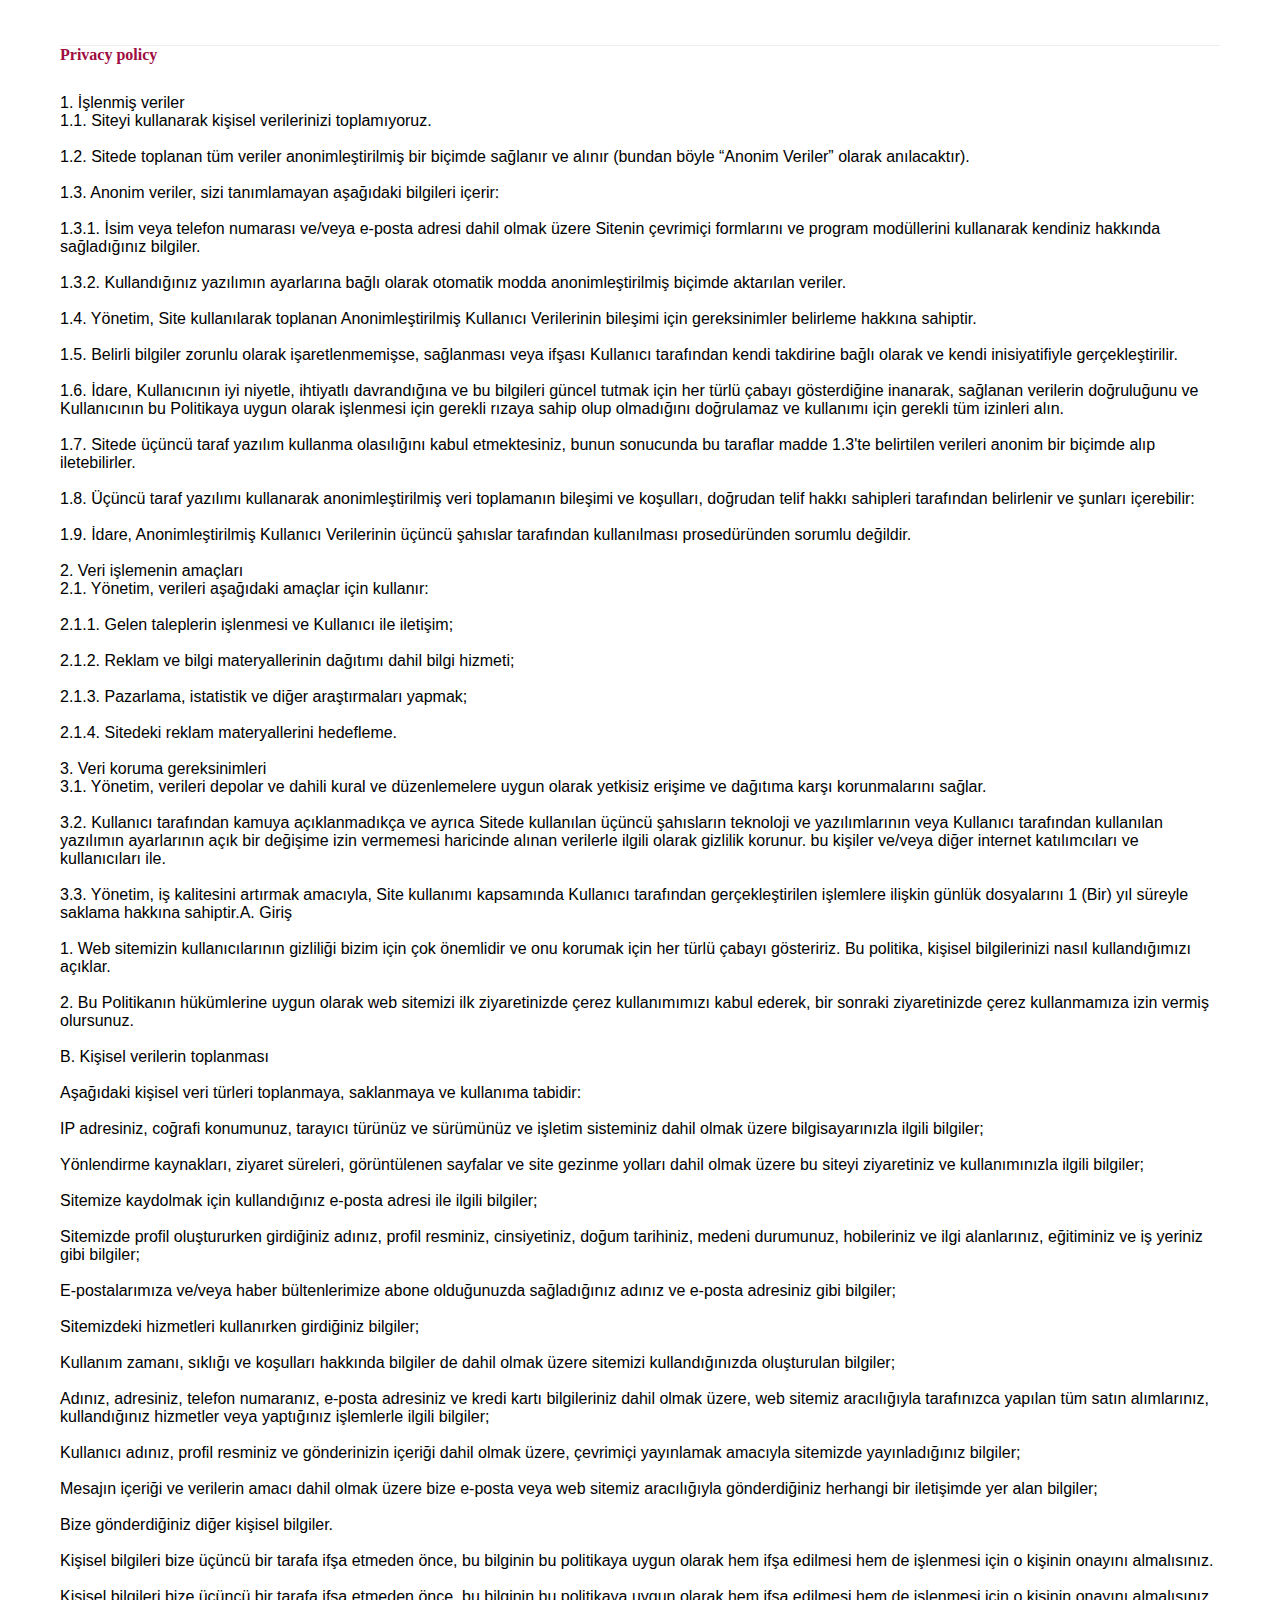
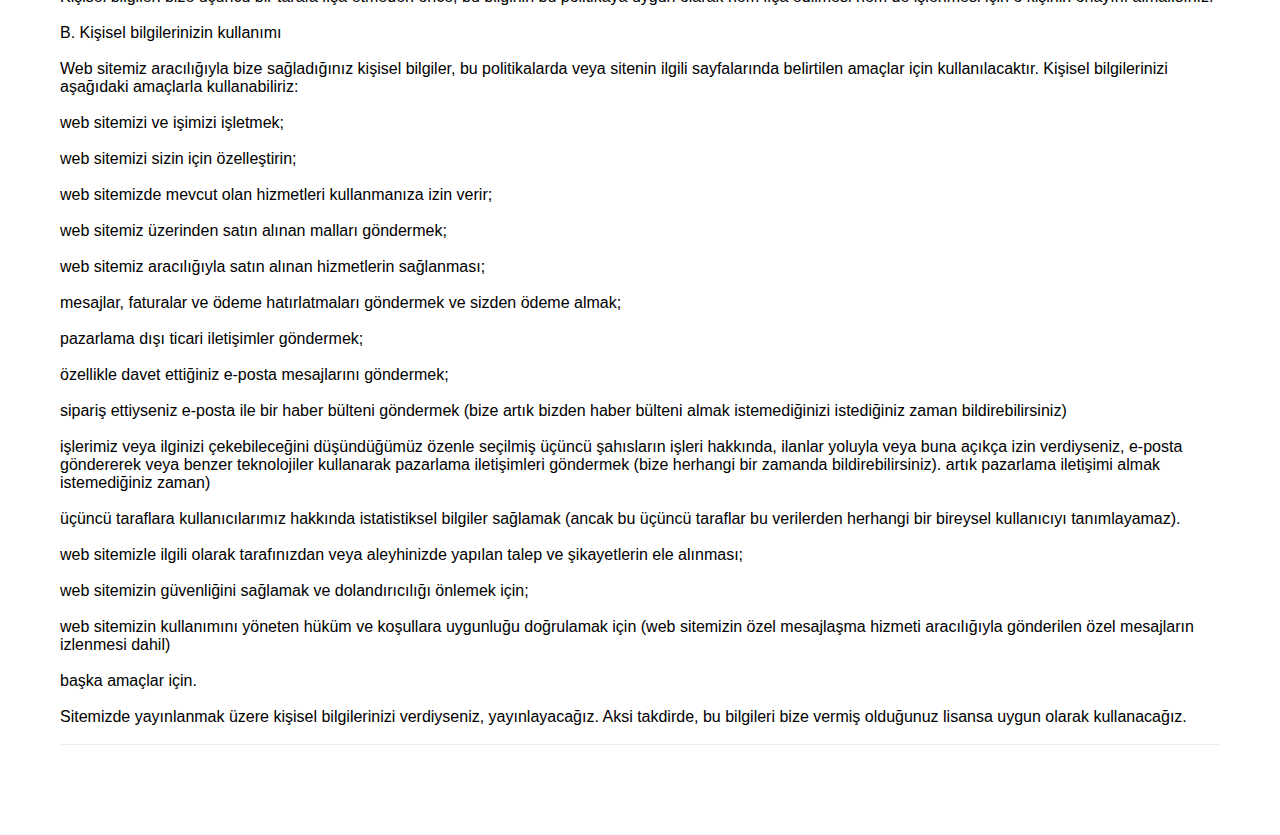
<file: policy.html>
<!DOCTYPE html>
<html>
<head>
    <meta charset="utf-8"/>
    <meta http-equiv="Content-Type" content="text/html; charset=utf-8"/>
    <meta name="viewport" content="width=device-width, initial-scale=1.0"/> <!--metatextblock--><title>CyberVortex {Neon
    Rebellion} - Pin-Up Tarzında Yeni Nesil Aksiyon Oyunu</title>
    <meta name="description"
          content="CyberVortex: Neon Rebellion, heyecan verici bir cyberpunk dünyasında geçen, aksiyon dolu bir Pin-Up tarzı bilgisayar oyunudur. Yenilikçi hikaye anlatımı ve görsel estetiği ile dikkat çeken bu oyun, oyunculara destansı bir mücadele deneyimi sunar."/>
    <meta property="og:url" content="http://cybervortex.tilda.ws"/>
    <meta property="og:title" content="CyberVortex {Neon Rebellion} - Pin-Up Tarzında Yeni Nesil Aksiyon Oyunu"/>
    <meta property="og:description"
          content="CyberVortex: Neon Rebellion, heyecan verici bir cyberpunk dünyasında geçen, aksiyon dolu bir Pin-Up tarzı bilgisayar oyunudur. Yenilikçi hikaye anlatımı ve görsel estetiği ile dikkat çeken bu oyun, oyunculara destansı bir mücadele deneyimi sunar."/>
    <meta property="og:type" content="website"/>
    <meta property="og:image" content="images/tild6333-3437-4533-b038-623063306666__1.jpg"/>
    <link rel="canonical" href="http://cybervortex.tilda.ws"><!--/metatextblock-->
    <meta name="format-detection" content="telephone=no"/>
    <meta http-equiv="x-dns-prefetch-control" content="on">
    <link rel="dns-prefetch" href="https://ws.tildacdn.com">
    <link rel="apple-touch-icon" sizes="180x180" href="favicon/apple-touch-icon.png">
    <link rel="icon" type="image/png" sizes="32x32" href="favicon/favicon-32x32.png">
    <link rel="icon" type="image/png" sizes="16x16" href="favicon/favicon-16x16.png">
    <link rel="manifest" href="favicon/site.webmanifest"><!-- Assets -->
    <script src="https://neo.tildacdn.com/js/tilda-fallback-1.0.min.js" async charset="utf-8"></script>
    <link rel="stylesheet" href="css/tilda-grid-3.0.min.css" type="text/css" media="all" onerror="this.loaderr='y';"/>
    <link rel="stylesheet" href="css/tilda-blocks-page55833981.min.css?t=1727974259" type="text/css" media="all"
          onerror="this.loaderr='y';"/>
    <link rel="stylesheet" href="css/tilda-animation-2.0.min.css" type="text/css" media="all"
          onerror="this.loaderr='y';"/>
    <link rel="stylesheet" href="css/tilda-cover-1.0.min.css" type="text/css" media="all" onerror="this.loaderr='y';"/>
    <link rel="stylesheet" href="css/tilda-cards-1.0.min.css" type="text/css" media="all" onerror="this.loaderr='y';"/>
    <link rel="stylesheet" href="css/tilda-slds-1.4.min.css" type="text/css" media="print" onload="this.media='all';"
          onerror="this.loaderr='y';"/>
    <noscript>
        <link rel="stylesheet" href="css/tilda-slds-1.4.min.css" type="text/css" media="all"/>
    </noscript>
    <link rel="stylesheet" href="css/fonts-tildasans.css" type="text/css" media="all" onerror="this.loaderr='y';"/>
    <script nomodule src="js/tilda-polyfill-1.0.min.js" charset="utf-8"></script>
    <script type="text/javascript">function t_onReady(func) {
        if (document.readyState != 'loading') {
            func();
        } else {
            document.addEventListener('DOMContentLoaded', func);
        }
    }

    function t_onFuncLoad(funcName, okFunc, time) {
        if (typeof window[funcName] === 'function') {
            okFunc();
        } else {
            setTimeout(function () {
                t_onFuncLoad(funcName, okFunc, time);
            }, (time || 100));
        }
    }

    function t_throttle(fn, threshhold, scope) {
        return function () {
            fn.apply(scope || this, arguments);
        };
    }</script>
    <script src="js/tilda-scripts-3.0.min.js" charset="utf-8" defer onerror="this.loaderr='y';"></script>
    <script src="js/tilda-blocks-page55833981.min.js?t=1727974259" charset="utf-8" async
            onerror="this.loaderr='y';"></script>
    <script src="js/lazyload-1.3.min.export.js" charset="utf-8" async onerror="this.loaderr='y';"></script>
    <script src="js/tilda-animation-2.0.min.js" charset="utf-8" async onerror="this.loaderr='y';"></script>
    <script src="js/tilda-menu-1.0.min.js" charset="utf-8" async onerror="this.loaderr='y';"></script>
    <script src="js/tilda-cover-1.0.min.js" charset="utf-8" async onerror="this.loaderr='y';"></script>
    <script src="js/tilda-cards-1.0.min.js" charset="utf-8" async onerror="this.loaderr='y';"></script>
    <script src="js/tilda-slds-1.4.min.js" charset="utf-8" async onerror="this.loaderr='y';"></script>
    <script src="js/hammer.min.js" charset="utf-8" async onerror="this.loaderr='y';"></script>
    <script src="js/tilda-map-1.0.min.js" charset="utf-8" async onerror="this.loaderr='y';"></script>
    <script src="js/tilda-skiplink-1.0.min.js" charset="utf-8" async onerror="this.loaderr='y';"></script>
    <script src="js/tilda-events-1.0.min.js" charset="utf-8" async onerror="this.loaderr='y';"></script>
    <script type="text/javascript">window.dataLayer = window.dataLayer || [];</script>
    <script type="text/javascript">(function () {
        if ((/bot|google|yandex|baidu|bing|msn|duckduckbot|teoma|slurp|crawler|spider|robot|crawling|facebook/i.test(navigator.userAgent)) === false && typeof (sessionStorage) != 'undefined' && sessionStorage.getItem('visited') !== 'y' && document.visibilityState) {
            var style = document.createElement('style');
            style.type = 'text/css';
            style.innerHTML = '@media screen and (min-width: 980px) {.t-records {opacity: 0;}.t-records_animated {-webkit-transition: opacity ease-in-out .2s;-moz-transition: opacity ease-in-out .2s;-o-transition: opacity ease-in-out .2s;transition: opacity ease-in-out .2s;}.t-records.t-records_visible {opacity: 1;}}';
            document.getElementsByTagName('head')[0].appendChild(style);

            function t_setvisRecs() {
                var alr = document.querySelectorAll('.t-records');
                Array.prototype.forEach.call(alr, function (el) {
                    el.classList.add("t-records_animated");
                });
                setTimeout(function () {
                    Array.prototype.forEach.call(alr, function (el) {
                        el.classList.add("t-records_visible");
                    });
                    sessionStorage.setItem("visited", "y");
                }, 400);
            }

            document.addEventListener('DOMContentLoaded', t_setvisRecs);
        }
    })();</script>
</head>
<body class="t-body" style="margin:0;"><!--allrecords-->
<div id="allrecords" data-tilda-export="yes" class="t-records" data-hook="blocks-collection-content-node"
     data-tilda-project-id="10581919" data-tilda-page-id="54797911"
     data-tilda-formskey="9717782c923daea6bb947eae10581919" data-tilda-cookie="no" data-tilda-lazy="yes"
     data-tilda-project-lang="EN" data-tilda-root-zone="one">
    <div id="rec797620690" class="r t-rec t-rec_pt_45 t-rec_pb_90" style="padding-top:45px;padding-bottom:90px; "
         data-animationappear="off" data-record-type="585"><!-- T585 -->
        <div class="t585">
            <div class="t-container">
                <div class="t-col t-col_12 ">
                    <div class="t585__accordion" data-accordion="false" data-scroll-to-expanded="false">
                        <div class="t585__wrapper">
                            <div class="t585__header t585__opened" style="border-top: 1px solid #eee;margin-bottom: 30px;">
                                <span class="t585__title t-name t-name_xl" field="li_title__4303175426422"><strong
                                        style="color: rgb(158, 13, 65);">Privacy policy</strong></span><span
                                    class="t585__circle" style="background-color: #eee;"></span></span>
                            </div>
                            <div class="t585__content"
                                 id="accordion1_797620690"
                                 style="display:block">
                                <div class="t585__textwrapper">
                                    <div class="t585__text t-descr t-descr_xs" field="li_descr__4303175426422">1.
                                        İşlenmiş veriler<br/>1.1. Siteyi kullanarak kişisel verilerinizi
                                        toplamıyoruz.<br/><br/>1.2. Sitede toplanan tüm veriler anonimleştirilmiş bir
                                        biçimde sağlanır ve alınır (bundan böyle “Anonim Veriler” olarak
                                        anılacaktır).<br/><br/>1.3. Anonim veriler, sizi tanımlamayan aşağıdaki
                                        bilgileri içerir:<br/><br/>1.3.1. İsim veya telefon numarası ve/veya e-posta
                                        adresi dahil olmak üzere Sitenin çevrimiçi formlarını ve program modüllerini
                                        kullanarak kendiniz hakkında sağladığınız bilgiler.<br/><br/>1.3.2.
                                        Kullandığınız yazılımın ayarlarına bağlı olarak otomatik modda anonimleştirilmiş
                                        biçimde aktarılan veriler.<br/><br/>1.4. Yönetim, Site kullanılarak toplanan
                                        Anonimleştirilmiş Kullanıcı Verilerinin bileşimi için gereksinimler belirleme
                                        hakkına sahiptir.<br/><br/>1.5. Belirli bilgiler zorunlu olarak
                                        işaretlenmemişse, sağlanması veya ifşası Kullanıcı tarafından kendi takdirine
                                        bağlı olarak ve kendi inisiyatifiyle gerçekleştirilir.<br/><br/>1.6. İdare,
                                        Kullanıcının iyi niyetle, ihtiyatlı davrandığına ve bu bilgileri güncel tutmak
                                        için her türlü çabayı gösterdiğine inanarak, sağlanan verilerin doğruluğunu ve
                                        Kullanıcının bu Politikaya uygun olarak işlenmesi için gerekli rızaya sahip olup
                                        olmadığını doğrulamaz ve kullanımı için gerekli tüm izinleri alın.<br/><br/>1.7.
                                        Sitede üçüncü taraf yazılım kullanma olasılığını kabul etmektesiniz, bunun
                                        sonucunda bu taraflar madde 1.3'te belirtilen verileri anonim bir biçimde alıp
                                        iletebilirler.<br/><br/>1.8. Üçüncü taraf yazılımı kullanarak anonimleştirilmiş
                                        veri toplamanın bileşimi ve koşulları, doğrudan telif hakkı sahipleri tarafından
                                        belirlenir ve şunları içerebilir:<br/><br/>1.9. İdare, Anonimleştirilmiş
                                        Kullanıcı Verilerinin üçüncü şahıslar tarafından kullanılması prosedüründen
                                        sorumlu değildir.<br/><br/>2. Veri işlemenin amaçları<br/>2.1. Yönetim, verileri
                                        aşağıdaki amaçlar için kullanır:<br/><br/>2.1.1. Gelen taleplerin işlenmesi ve
                                        Kullanıcı ile iletişim;<br/><br/>2.1.2. Reklam ve bilgi materyallerinin dağıtımı
                                        dahil bilgi hizmeti;<br/><br/>2.1.3. Pazarlama, istatistik ve diğer
                                        araştırmaları yapmak;<br/><br/>2.1.4. Sitedeki reklam materyallerini
                                        hedefleme.<br/><br/>3. Veri koruma gereksinimleri<br/>3.1. Yönetim, verileri
                                        depolar ve dahili kural ve düzenlemelere uygun olarak yetkisiz erişime ve
                                        dağıtıma karşı korunmalarını sağlar.<br/><br/>3.2. Kullanıcı tarafından kamuya
                                        açıklanmadıkça ve ayrıca Sitede kullanılan üçüncü şahısların teknoloji ve
                                        yazılımlarının veya Kullanıcı tarafından kullanılan yazılımın ayarlarının açık
                                        bir değişime izin vermemesi haricinde alınan verilerle ilgili olarak gizlilik
                                        korunur. bu kişiler ve/veya diğer internet katılımcıları ve kullanıcıları
                                        ile.<br/><br/>3.3. Yönetim, iş kalitesini artırmak amacıyla, Site kullanımı
                                        kapsamında Kullanıcı tarafından gerçekleştirilen işlemlere ilişkin günlük
                                        dosyalarını 1 (Bir) yıl süreyle saklama hakkına sahiptir.A. Giriş<br/><br/>1.
                                        Web sitemizin kullanıcılarının gizliliği bizim için çok önemlidir ve onu korumak
                                        için her türlü çabayı gösteririz. Bu politika, kişisel bilgilerinizi nasıl
                                        kullandığımızı açıklar.<br/><br/>2. Bu Politikanın hükümlerine uygun olarak web
                                        sitemizi ilk ziyaretinizde çerez kullanımımızı kabul ederek, bir sonraki
                                        ziyaretinizde çerez kullanmamıza izin vermiş olursunuz.<br/><br/>B. Kişisel
                                        verilerin toplanması<br/><br/>Aşağıdaki kişisel veri türleri toplanmaya,
                                        saklanmaya ve kullanıma tabidir:<br/><br/>IP adresiniz, coğrafi konumunuz,
                                        tarayıcı türünüz ve sürümünüz ve işletim sisteminiz dahil olmak üzere
                                        bilgisayarınızla ilgili bilgiler;<br/><br/>Yönlendirme kaynakları, ziyaret
                                        süreleri, görüntülenen sayfalar ve site gezinme yolları dahil olmak üzere bu
                                        siteyi ziyaretiniz ve kullanımınızla ilgili bilgiler;<br/><br/>Sitemize
                                        kaydolmak için kullandığınız e-posta adresi ile ilgili bilgiler;<br/><br/>Sitemizde
                                        profil oluştururken girdiğiniz adınız, profil resminiz, cinsiyetiniz, doğum
                                        tarihiniz, medeni durumunuz, hobileriniz ve ilgi alanlarınız, eğitiminiz ve iş
                                        yeriniz gibi bilgiler;<br/><br/>E-postalarımıza ve/veya haber bültenlerimize
                                        abone olduğunuzda sağladığınız adınız ve e-posta adresiniz gibi
                                        bilgiler;<br/><br/>Sitemizdeki hizmetleri kullanırken girdiğiniz
                                        bilgiler;<br/><br/>Kullanım zamanı, sıklığı ve koşulları hakkında bilgiler de
                                        dahil olmak üzere sitemizi kullandığınızda oluşturulan bilgiler;<br/><br/>Adınız,
                                        adresiniz, telefon numaranız, e-posta adresiniz ve kredi kartı bilgileriniz
                                        dahil olmak üzere, web sitemiz aracılığıyla tarafınızca yapılan tüm satın
                                        alımlarınız, kullandığınız hizmetler veya yaptığınız işlemlerle ilgili bilgiler;<br/><br/>Kullanıcı
                                        adınız, profil resminiz ve gönderinizin içeriği dahil olmak üzere, çevrimiçi
                                        yayınlamak amacıyla sitemizde yayınladığınız bilgiler;<br/><br/>Mesajın içeriği
                                        ve verilerin amacı dahil olmak üzere bize e-posta veya web sitemiz aracılığıyla
                                        gönderdiğiniz herhangi bir iletişimde yer alan bilgiler;<br/><br/>Bize
                                        gönderdiğiniz diğer kişisel bilgiler.<br/><br/>Kişisel bilgileri bize üçüncü bir
                                        tarafa ifşa etmeden önce, bu bilginin bu politikaya uygun olarak hem ifşa
                                        edilmesi hem de işlenmesi için o kişinin onayını almalısınız.<br/><br/>Kişisel
                                        bilgileri bize üçüncü bir tarafa ifşa etmeden önce, bu bilginin bu politikaya
                                        uygun olarak hem ifşa edilmesi hem de işlenmesi için o kişinin onayını
                                        almalısınız.<br/><br/>B. Kişisel bilgilerinizin kullanımı<br/><br/>Web sitemiz
                                        aracılığıyla bize sağladığınız kişisel bilgiler, bu politikalarda veya sitenin
                                        ilgili sayfalarında belirtilen amaçlar için kullanılacaktır. Kişisel
                                        bilgilerinizi aşağıdaki amaçlarla kullanabiliriz:<br/><br/>web sitemizi ve
                                        işimizi işletmek;<br/><br/>web sitemizi sizin için özelleştirin;<br/><br/>web
                                        sitemizde mevcut olan hizmetleri kullanmanıza izin verir;<br/><br/>web sitemiz
                                        üzerinden satın alınan malları göndermek;<br/><br/>web sitemiz aracılığıyla
                                        satın alınan hizmetlerin sağlanması;<br/><br/>mesajlar, faturalar ve ödeme
                                        hatırlatmaları göndermek ve sizden ödeme almak;<br/><br/>pazarlama dışı ticari
                                        iletişimler göndermek;<br/><br/>özellikle davet ettiğiniz e-posta mesajlarını
                                        göndermek;<br/><br/>sipariş ettiyseniz e-posta ile bir haber bülteni göndermek
                                        (bize artık bizden haber bülteni almak istemediğinizi istediğiniz zaman
                                        bildirebilirsiniz)<br/><br/>işlerimiz veya ilginizi çekebileceğini düşündüğümüz
                                        özenle seçilmiş üçüncü şahısların işleri hakkında, ilanlar yoluyla veya buna
                                        açıkça izin verdiyseniz, e-posta göndererek veya benzer teknolojiler kullanarak
                                        pazarlama iletişimleri göndermek (bize herhangi bir zamanda bildirebilirsiniz).
                                        artık pazarlama iletişimi almak istemediğiniz zaman)<br/><br/>üçüncü taraflara
                                        kullanıcılarımız hakkında istatistiksel bilgiler sağlamak (ancak bu üçüncü
                                        taraflar bu verilerden herhangi bir bireysel kullanıcıyı
                                        tanımlayamaz).<br/><br/>web sitemizle ilgili olarak tarafınızdan veya
                                        aleyhinizde yapılan talep ve şikayetlerin ele alınması;<br/><br/>web sitemizin
                                        güvenliğini sağlamak ve dolandırıcılığı önlemek için;<br/><br/>web sitemizin
                                        kullanımını yöneten hüküm ve koşullara uygunluğu doğrulamak için (web sitemizin
                                        özel mesajlaşma hizmeti aracılığıyla gönderilen özel mesajların izlenmesi dahil)<br/><br/>başka
                                        amaçlar için.<br/><br/>Sitemizde yayınlanmak üzere kişisel bilgilerinizi
                                        verdiyseniz, yayınlayacağız. Aksi takdirde, bu bilgileri bize vermiş olduğunuz
                                        lisansa uygun olarak kullanacağız.<br/><br/></div>
                                </div>
                            </div>
                        </div>
                    </div>
                    <div class="t585__border" style="height: 1px; background-color: #eee;"></div>
                </div>
            </div>
        </div>
        <script>t_onReady(function () {
            t_onFuncLoad('t585_init', function () {
                t585_init('797620690');
            });
        });</script>
    </div>
</div><!--/allrecords--><!-- Stat -->
<script type="text/javascript">
window.tildastatcookie = 'no';
setTimeout(function () {
    (function (d, w, k, o, g) {
        var n = d.getElementsByTagName(o)[0], s = d.createElement(o), f = function () {
            n.parentNode.insertBefore(s, n);
        };
        s.type = "text/javascript";
        s.async = true;
        s.key = k;
        s.id = "tildastatscript";
        s.src = g;
        if (w.opera == "[object Opera]") {
            d.addEventListener("DOMContentLoaded", f, false);
        } else {
            f();
        }
    })(document, window, 'b21c9813a8a53cde931e9dfa61f56bbd', 'script', 'js/tilda-stat-1.0.min.js');
}, 2000); </script>
</body>
<script type="application/ld+json">
    {
        "@context": "https://schema.org",
        "@type": "Organization",
        "name": "CyberVortex: Neon Rebellion Pin-Up",
        "url": "",
        "logo": "/favicon/favicon.ico"
    }
</script>
<script type="application/ld+json">
    {
        "@context": "https://schema.org",
        "@type": "WPHeader",
        "headline": "CyberVortex: Neon Rebellion Pin-Up",
        "description": "CyberVortex: Neon Rebellion, heyecan verici bir cyberpunk dünyasında geçen, aksiyon dolu bir Pin-Up tarzı bilgisayar oyunudur. Yenilikçi hikaye anlatımı ve görsel estetiği ile dikkat çeken bu oyun, oyunculara destansı bir mücadele deneyimi sunar.",
        "publisher": {
            "@type": "Organization",
            "name": "CyberVortex: Neon Rebellion Pin-Up",
            "logo": {
                "@type": "ImageObject",
                "url": "/favicon/favicon.ico"
            }
        }
    }
</script>
<script type="application/ld+json">
    {
        "@context": "https://schema.org",
        "@type": "WebPage",
        "name": "CyberVortex: Neon Rebellion Pin-Up",
        "description": "CyberVortex: Neon Rebellion, heyecan verici bir cyberpunk dünyasında geçen, aksiyon dolu bir Pin-Up tarzı bilgisayar oyunudur. Yenilikçi hikaye anlatımı ve görsel estetiği ile dikkat çeken bu oyun, oyunculara destansı bir mücadele deneyimi sunar.",
        "publisher": {
            "@type": "Organization",
            "name": "CyberVortex: Neon Rebellion Pin-Up"
        },
        "license": "A license document that applies to this content, typically indicated by URL"
    }
</script>
<script type="application/ld+json">
    {
        "@context": "https://schema.org",
        "@type": "SiteNavigationElement",
        "name": "Main Navigation",
        "url": "",
        "hasPart": [
            {
                "@type": "WebPage",
                "name": "Home",
                "url": ""
            },
            {
                "@type": "WebPage",
                "name": "Policy",
                "url": "/policy.html"
            },
            {
                "@type": "WebPage",
                "name": "Terms of Conditions",
                "url": "/terms.html"
            }
        ]
    }
</script>
</html>
</file>
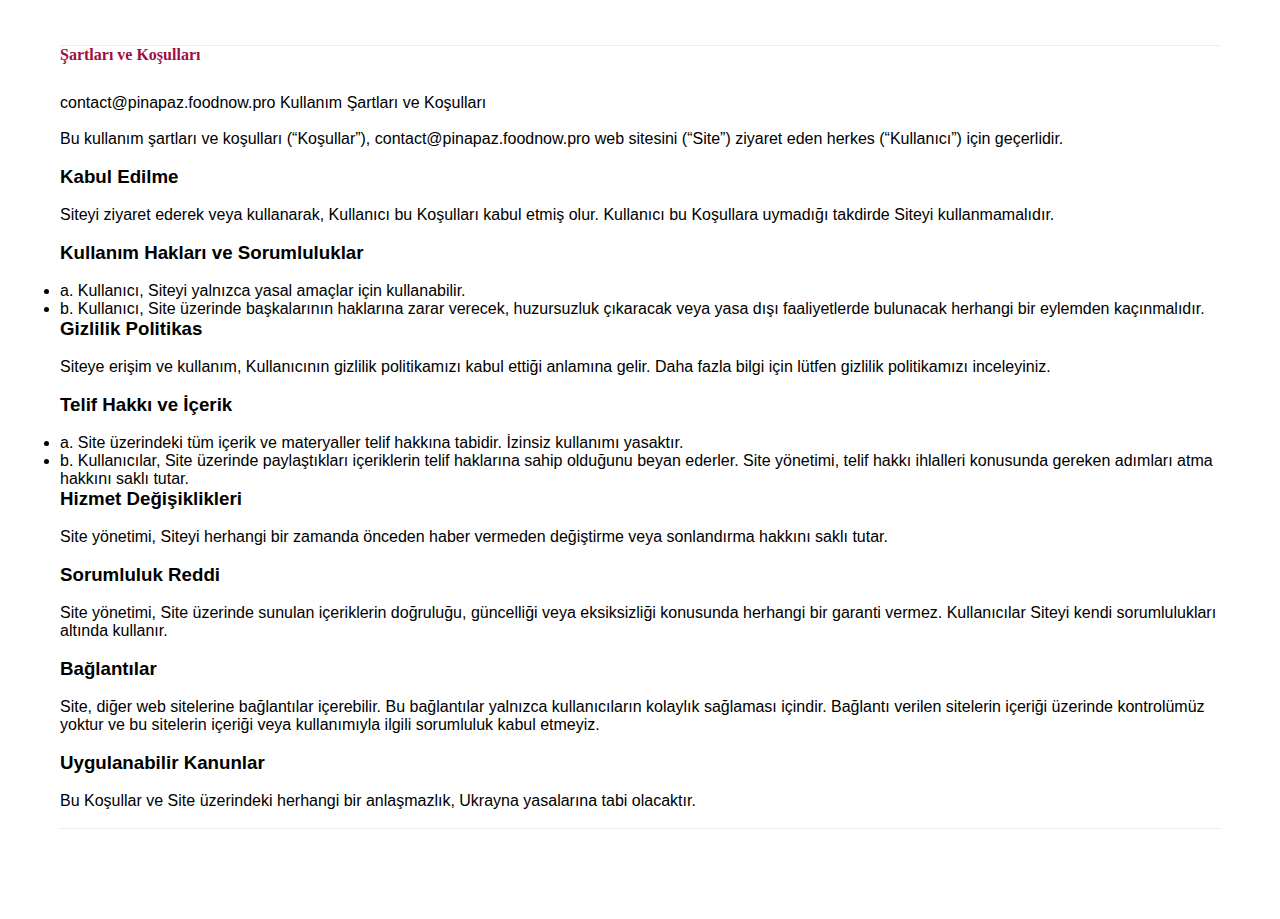
<file: terms.html>
<!DOCTYPE html>
<html>
<head>
    <meta charset="utf-8"/>
    <meta http-equiv="Content-Type" content="text/html; charset=utf-8"/>
    <meta name="viewport" content="width=device-width, initial-scale=1.0"/> <!--metatextblock--><title>CyberVortex {Neon
    Rebellion} - Pin-Up Tarzında Yeni Nesil Aksiyon Oyunu</title>
    <meta name="description"
          content="CyberVortex: Neon Rebellion, heyecan verici bir cyberpunk dünyasında geçen, aksiyon dolu bir Pin-Up tarzı bilgisayar oyunudur. Yenilikçi hikaye anlatımı ve görsel estetiği ile dikkat çeken bu oyun, oyunculara destansı bir mücadele deneyimi sunar."/>
    <meta property="og:url" content="http://cybervortex.tilda.ws"/>
    <meta property="og:title" content="CyberVortex {Neon Rebellion} - Pin-Up Tarzında Yeni Nesil Aksiyon Oyunu"/>
    <meta property="og:description"
          content="CyberVortex: Neon Rebellion, heyecan verici bir cyberpunk dünyasında geçen, aksiyon dolu bir Pin-Up tarzı bilgisayar oyunudur. Yenilikçi hikaye anlatımı ve görsel estetiği ile dikkat çeken bu oyun, oyunculara destansı bir mücadele deneyimi sunar."/>
    <meta property="og:type" content="website"/>
    <meta property="og:image" content="images/tild6333-3437-4533-b038-623063306666__1.jpg"/>
    <link rel="canonical" href="http://cybervortex.tilda.ws"><!--/metatextblock-->
    <meta name="format-detection" content="telephone=no"/>
    <meta http-equiv="x-dns-prefetch-control" content="on">
    <link rel="dns-prefetch" href="https://ws.tildacdn.com">
    <link rel="apple-touch-icon" sizes="180x180" href="favicon/apple-touch-icon.png">
    <link rel="icon" type="image/png" sizes="32x32" href="favicon/favicon-32x32.png">
    <link rel="icon" type="image/png" sizes="16x16" href="favicon/favicon-16x16.png">
    <link rel="manifest" href="favicon/site.webmanifest"><!-- Assets -->
    <script src="https://neo.tildacdn.com/js/tilda-fallback-1.0.min.js" async charset="utf-8"></script>
    <link rel="stylesheet" href="css/tilda-grid-3.0.min.css" type="text/css" media="all" onerror="this.loaderr='y';"/>
    <link rel="stylesheet" href="css/tilda-blocks-page55833981.min.css?t=1727974259" type="text/css" media="all"
          onerror="this.loaderr='y';"/>
    <link rel="stylesheet" href="css/tilda-animation-2.0.min.css" type="text/css" media="all"
          onerror="this.loaderr='y';"/>
    <link rel="stylesheet" href="css/tilda-cover-1.0.min.css" type="text/css" media="all" onerror="this.loaderr='y';"/>
    <link rel="stylesheet" href="css/tilda-cards-1.0.min.css" type="text/css" media="all" onerror="this.loaderr='y';"/>
    <link rel="stylesheet" href="css/tilda-slds-1.4.min.css" type="text/css" media="print" onload="this.media='all';"
          onerror="this.loaderr='y';"/>
    <noscript>
        <link rel="stylesheet" href="css/tilda-slds-1.4.min.css" type="text/css" media="all"/>
    </noscript>
    <link rel="stylesheet" href="css/fonts-tildasans.css" type="text/css" media="all" onerror="this.loaderr='y';"/>
    <script nomodule src="js/tilda-polyfill-1.0.min.js" charset="utf-8"></script>
    <script type="text/javascript">function t_onReady(func) {
        if (document.readyState != 'loading') {
            func();
        } else {
            document.addEventListener('DOMContentLoaded', func);
        }
    }

    function t_onFuncLoad(funcName, okFunc, time) {
        if (typeof window[funcName] === 'function') {
            okFunc();
        } else {
            setTimeout(function () {
                t_onFuncLoad(funcName, okFunc, time);
            }, (time || 100));
        }
    }

    function t_throttle(fn, threshhold, scope) {
        return function () {
            fn.apply(scope || this, arguments);
        };
    }</script>
    <script src="js/tilda-scripts-3.0.min.js" charset="utf-8" defer onerror="this.loaderr='y';"></script>
    <script src="js/tilda-blocks-page55833981.min.js?t=1727974259" charset="utf-8" async
            onerror="this.loaderr='y';"></script>
    <script src="js/lazyload-1.3.min.export.js" charset="utf-8" async onerror="this.loaderr='y';"></script>
    <script src="js/tilda-animation-2.0.min.js" charset="utf-8" async onerror="this.loaderr='y';"></script>
    <script src="js/tilda-menu-1.0.min.js" charset="utf-8" async onerror="this.loaderr='y';"></script>
    <script src="js/tilda-cover-1.0.min.js" charset="utf-8" async onerror="this.loaderr='y';"></script>
    <script src="js/tilda-cards-1.0.min.js" charset="utf-8" async onerror="this.loaderr='y';"></script>
    <script src="js/tilda-slds-1.4.min.js" charset="utf-8" async onerror="this.loaderr='y';"></script>
    <script src="js/hammer.min.js" charset="utf-8" async onerror="this.loaderr='y';"></script>
    <script src="js/tilda-map-1.0.min.js" charset="utf-8" async onerror="this.loaderr='y';"></script>
    <script src="js/tilda-skiplink-1.0.min.js" charset="utf-8" async onerror="this.loaderr='y';"></script>
    <script src="js/tilda-events-1.0.min.js" charset="utf-8" async onerror="this.loaderr='y';"></script>
    <script type="text/javascript">window.dataLayer = window.dataLayer || [];</script>
    <script type="text/javascript">(function () {
        if ((/bot|google|yandex|baidu|bing|msn|duckduckbot|teoma|slurp|crawler|spider|robot|crawling|facebook/i.test(navigator.userAgent)) === false && typeof (sessionStorage) != 'undefined' && sessionStorage.getItem('visited') !== 'y' && document.visibilityState) {
            var style = document.createElement('style');
            style.type = 'text/css';
            style.innerHTML = '@media screen and (min-width: 980px) {.t-records {opacity: 0;}.t-records_animated {-webkit-transition: opacity ease-in-out .2s;-moz-transition: opacity ease-in-out .2s;-o-transition: opacity ease-in-out .2s;transition: opacity ease-in-out .2s;}.t-records.t-records_visible {opacity: 1;}}';
            document.getElementsByTagName('head')[0].appendChild(style);

            function t_setvisRecs() {
                var alr = document.querySelectorAll('.t-records');
                Array.prototype.forEach.call(alr, function (el) {
                    el.classList.add("t-records_animated");
                });
                setTimeout(function () {
                    Array.prototype.forEach.call(alr, function (el) {
                        el.classList.add("t-records_visible");
                    });
                    sessionStorage.setItem("visited", "y");
                }, 400);
            }

            document.addEventListener('DOMContentLoaded', t_setvisRecs);
        }
    })();</script>
</head>
<body class="t-body" style="margin:0;"><!--allrecords-->
<div id="allrecords" data-tilda-export="yes" class="t-records" data-hook="blocks-collection-content-node"
     data-tilda-project-id="10581919" data-tilda-page-id="54797911"
     data-tilda-formskey="9717782c923daea6bb947eae10581919" data-tilda-cookie="no" data-tilda-lazy="yes"
     data-tilda-project-lang="EN" data-tilda-root-zone="one">
    <div id="rec797620690" class="r t-rec t-rec_pt_45 t-rec_pb_90" style="padding-top:45px;padding-bottom:90px; "
         data-animationappear="off" data-record-type="585"><!-- T585 -->
        <div class="t585">
            <div class="t-container">
                <div class="t-col t-col_12 ">
                    <div class="t585__accordion" data-accordion="false" data-scroll-to-expanded="false">
                        <div class="t585__wrapper">
                            <div class="t585__header t585__opened" style="border-top: 1px solid #eee;margin-bottom: 30px;">
                                <span class="t585__title t-name t-name_xl" field="li_title__4303175426422"><strong
                                        style="color: rgb(158, 13, 65);">Şartları ve Koşulları</strong></span><span
                                    class="t585__circle" style="background-color: #eee;"></span></span>
                            </div>
                            <div class="t585__content"
                                 id="accordion1_797620690"
                                 style="display:block">
                                <div class="t585__textwrapper">
                                    <div class="t585__text t-descr t-descr_xs" field="li_descr__4303175426422">
                                        <p>contact@pinapaz.foodnow.pro Kullanım Şartları ve Koşulları</p><br/>
                                        <p>Bu kullanım şartları ve koşulları (“Koşullar”), contact@pinapaz.foodnow.pro web sitesini (“Site”) ziyaret eden herkes (“Kullanıcı”) için geçerlidir.</p><br/>
                                        <h3>Kabul Edilme</h3><br/>
                                        <p>Siteyi ziyaret ederek veya kullanarak, Kullanıcı bu Koşulları kabul etmiş olur. Kullanıcı bu Koşullara uymadığı takdirde Siteyi kullanmamalıdır.</p><br/>
                                        <h3>Kullanım Hakları ve Sorumluluklar</h3><br/>
                                        <li>a. Kullanıcı, Siteyi yalnızca yasal amaçlar için kullanabilir.</li>
                                        <li>b. Kullanıcı, Site üzerinde başkalarının haklarına zarar verecek, huzursuzluk çıkaracak veya yasa dışı faaliyetlerde bulunacak herhangi bir eylemden kaçınmalıdır.</li>
                                        <h3>Gizlilik Politikas</h3><br/>
                                        <p>Siteye erişim ve kullanım, Kullanıcının gizlilik politikamızı kabul ettiği anlamına gelir. Daha fazla bilgi için lütfen gizlilik politikamızı inceleyiniz.</p><br/>
                                        <h3>Telif Hakkı ve İçerik</h3><br/>
                                        <li>a. Site üzerindeki tüm içerik ve materyaller telif hakkına tabidir. İzinsiz kullanımı yasaktır.</li>
                                        <li>b. Kullanıcılar, Site üzerinde paylaştıkları içeriklerin telif haklarına sahip olduğunu beyan ederler. Site yönetimi, telif hakkı ihlalleri konusunda gereken adımları atma hakkını saklı tutar.</li>
                                        <h3>Hizmet Değişiklikleri</h3><br/>
                                        <p>Site yönetimi, Siteyi herhangi bir zamanda önceden haber vermeden değiştirme veya sonlandırma hakkını saklı tutar.</p><br/>
                                        <h3>Sorumluluk Reddi</h3><br/>
                                        <p>Site yönetimi, Site üzerinde sunulan içeriklerin doğruluğu, güncelliği veya eksiksizliği konusunda herhangi bir garanti vermez. Kullanıcılar Siteyi kendi sorumlulukları altında kullanır.</p><br/>
                                        <h3>Bağlantılar</h3><br/>
                                        <p>Site, diğer web sitelerine bağlantılar içerebilir. Bu bağlantılar yalnızca kullanıcıların kolaylık sağlaması içindir. Bağlantı verilen sitelerin içeriği üzerinde kontrolümüz yoktur ve bu sitelerin içeriği veya kullanımıyla ilgili sorumluluk kabul etmeyiz.</p><br/>
                                        <h3>Uygulanabilir Kanunlar</h3><br/>
                                        <p>Bu Koşullar ve Site üzerindeki herhangi bir anlaşmazlık, Ukrayna yasalarına tabi olacaktır.</p><br/>
                                    </div>
                                </div>
                            </div>
                        </div>
                    </div>
                    <div class="t585__border" style="height: 1px; background-color: #eee;"></div>
                </div>
            </div>
        </div>
        <script>t_onReady(function () {
            t_onFuncLoad('t585_init', function () {
                t585_init('797620690');
            });
        });</script>
    </div>
</div><!--/allrecords--><!-- Stat -->
<script type="text/javascript">
window.tildastatcookie = 'no';
setTimeout(function () {
    (function (d, w, k, o, g) {
        var n = d.getElementsByTagName(o)[0], s = d.createElement(o), f = function () {
            n.parentNode.insertBefore(s, n);
        };
        s.type = "text/javascript";
        s.async = true;
        s.key = k;
        s.id = "tildastatscript";
        s.src = g;
        if (w.opera == "[object Opera]") {
            d.addEventListener("DOMContentLoaded", f, false);
        } else {
            f();
        }
    })(document, window, 'b21c9813a8a53cde931e9dfa61f56bbd', 'script', 'js/tilda-stat-1.0.min.js');
}, 2000); </script>
</body>
<script type="application/ld+json">
    {
        "@context": "https://schema.org",
        "@type": "Organization",
        "name": "CyberVortex: Neon Rebellion Pin-Up",
        "url": "",
        "logo": "/favicon/favicon.ico"
    }
</script>
<script type="application/ld+json">
    {
        "@context": "https://schema.org",
        "@type": "WPHeader",
        "headline": "CyberVortex: Neon Rebellion Pin-Up",
        "description": "CyberVortex: Neon Rebellion, heyecan verici bir cyberpunk dünyasında geçen, aksiyon dolu bir Pin-Up tarzı bilgisayar oyunudur. Yenilikçi hikaye anlatımı ve görsel estetiği ile dikkat çeken bu oyun, oyunculara destansı bir mücadele deneyimi sunar.",
        "publisher": {
            "@type": "Organization",
            "name": "CyberVortex: Neon Rebellion Pin-Up",
            "logo": {
                "@type": "ImageObject",
                "url": "/favicon/favicon.ico"
            }
        }
    }
</script>
<script type="application/ld+json">
    {
        "@context": "https://schema.org",
        "@type": "WebPage",
        "name": "CyberVortex: Neon Rebellion Pin-Up",
        "description": "CyberVortex: Neon Rebellion, heyecan verici bir cyberpunk dünyasında geçen, aksiyon dolu bir Pin-Up tarzı bilgisayar oyunudur. Yenilikçi hikaye anlatımı ve görsel estetiği ile dikkat çeken bu oyun, oyunculara destansı bir mücadele deneyimi sunar.",
        "publisher": {
            "@type": "Organization",
            "name": "CyberVortex: Neon Rebellion Pin-Up"
        },
        "license": "A license document that applies to this content, typically indicated by URL"
    }
</script>
<script type="application/ld+json">
    {
        "@context": "https://schema.org",
        "@type": "SiteNavigationElement",
        "name": "Main Navigation",
        "url": "",
        "hasPart": [
            {
                "@type": "WebPage",
                "name": "Home",
                "url": ""
            },
            {
                "@type": "WebPage",
                "name": "Policy",
                "url": "/policy.html"
            },
            {
                "@type": "WebPage",
                "name": "Terms of Conditions",
                "url": "/terms.html"
            }
        ]
    }
</script>
</html>
</file>
<file: css/fonts-tildasans.css>
@font-face {
  font-family: 'TildaSans';
  font-style: normal;
  font-weight: 250 1000;
  src: url('https://static.tildacdn.com/fonts/tildasans/TildaSans-VF.woff2') format('woff2-variations'),
       url('https://static.tildacdn.com/fonts/tildasans/TildaSans-VF.woff') format('woff-variations');     
}
@font-face {
  font-family: 'TildaSans';
  font-style: normal;
  font-weight: 300;
  src: url('https://static.tildacdn.com/fonts/tildasans/TildaSans-Light.eot');
  src: url('https://static.tildacdn.com/fonts/tildasans/TildaSans-Light.eot?#iefix') format('embedded-opentype'),
       url('https://static.tildacdn.com/fonts/tildasans/TildaSans-VF.woff2') format('woff2-variations'),
       url('https://static.tildacdn.com/fonts/tildasans/TildaSans-VF.woff') format('woff-variations'),
       url('https://static.tildacdn.com/fonts/tildasans/TildaSans-Light.woff2') format('woff2'),
       url('https://static.tildacdn.com/fonts/tildasans/TildaSans-Light.woff') format('woff');
}
@font-face {
  font-family: 'TildaSans';
  font-style: normal;
  font-weight: 400;
  src: url('https://static.tildacdn.com/fonts/tildasans/TildaSans-Regular.eot');
  src: url('https://static.tildacdn.com/fonts/tildasans/TildaSans-Regular.eot?#iefix') format('embedded-opentype'),
       url('https://static.tildacdn.com/fonts/tildasans/TildaSans-VF.woff2') format('woff2-variations'),
       url('https://static.tildacdn.com/fonts/tildasans/TildaSans-VF.woff') format('woff-variations'),  
       url('https://static.tildacdn.com/fonts/tildasans/TildaSans-Regular.woff2') format('woff2'),
       url('https://static.tildacdn.com/fonts/tildasans/TildaSans-Regular.woff') format('woff');
}
@font-face {
  font-family: 'TildaSans';
  font-style: normal;
  font-weight: 500;
  src: url('https://static.tildacdn.com/fonts/tildasans/TildaSans-Medium.eot');
  src: url('https://static.tildacdn.com/fonts/tildasans/TildaSans-Medium.eot?#iefix') format('embedded-opentype'),
       url('https://static.tildacdn.com/fonts/tildasans/TildaSans-VF.woff2') format('woff2-variations'),
       url('https://static.tildacdn.com/fonts/tildasans/TildaSans-VF.woff') format('woff-variations'),  
       url('https://static.tildacdn.com/fonts/tildasans/TildaSans-Medium.woff2') format('woff2'),
       url('https://static.tildacdn.com/fonts/tildasans/TildaSans-Medium.woff') format('woff');
}
@font-face {
  font-family: 'TildaSans';
  font-style: normal;
  font-weight: 600;
  src: url('https://static.tildacdn.com/fonts/tildasans/TildaSans-Semibold.eot');
  src: url('https://static.tildacdn.com/fonts/tildasans/TildaSans-Semibold.eot?#iefix') format('embedded-opentype'),
       url('https://static.tildacdn.com/fonts/tildasans/TildaSans-VF.woff2') format('woff2-variations'),
       url('https://static.tildacdn.com/fonts/tildasans/TildaSans-VF.woff') format('woff-variations'),  
       url('https://static.tildacdn.com/fonts/tildasans/TildaSans-Semibold.woff2') format('woff2'),
       url('https://static.tildacdn.com/fonts/tildasans/TildaSans-Semibold.woff') format('woff');
}
@font-face {
  font-family: 'TildaSans';
  font-style: normal;
  font-weight: 700;
  src: url('https://static.tildacdn.com/fonts/tildasans/TildaSans-Bold.eot');
  src: url('https://static.tildacdn.com/fonts/tildasans/TildaSans-Bold.eot?#iefix') format('embedded-opentype'),
       url('https://static.tildacdn.com/fonts/tildasans/TildaSans-VF.woff2') format('woff2-variations'),
       url('https://static.tildacdn.com/fonts/tildasans/TildaSans-VF.woff') format('woff-variations'),  
       url('https://static.tildacdn.com/fonts/tildasans/TildaSans-Bold.woff2') format('woff2'),
       url('https://static.tildacdn.com/fonts/tildasans/TildaSans-Bold.woff') format('woff');
}
@font-face {
  font-family: 'TildaSans';
  font-style: normal;
  font-weight: 800;
  src: url('https://static.tildacdn.com/fonts/tildasans/TildaSans-Extrabold.eot');
  src: url('https://static.tildacdn.com/fonts/tildasans/TildaSans-Extrabold.eot?#iefix') format('embedded-opentype'),
       url('https://static.tildacdn.com/fonts/tildasans/TildaSans-VF.woff2') format('woff2-variations'),
       url('https://static.tildacdn.com/fonts/tildasans/TildaSans-VF.woff') format('woff-variations'),  
       url('https://static.tildacdn.com/fonts/tildasans/TildaSans-Extrabold.woff2') format('woff2'),
       url('https://static.tildacdn.com/fonts/tildasans/TildaSans-Extrabold.woff') format('woff');
}
@font-face {
  font-family: 'TildaSans';
  font-style: normal;
  font-weight: 900;
  src: url('https://static.tildacdn.com/fonts/tildasans/TildaSans-Black.eot');
  src: url('https://static.tildacdn.com/fonts/tildasans/TildaSans-Black.eot?#iefix') format('embedded-opentype'),
       url('https://static.tildacdn.com/fonts/tildasans/TildaSans-VF.woff2') format('woff2-variations'),
       url('https://static.tildacdn.com/fonts/tildasans/TildaSans-VF.woff') format('woff-variations'),  
       url('https://static.tildacdn.com/fonts/tildasans/TildaSans-Black.woff2') format('woff2'),
       url('https://static.tildacdn.com/fonts/tildasans/TildaSans-Black.woff') format('woff');
}
</file>
<file: css/tilda-grid-3.0.min.css>
*,*:before,*:after{-webkit-box-sizing:content-box;-moz-box-sizing:content-box;box-sizing:content-box}div,span,h1,h2,h3,h4,h5,h6,p,blockquote,pre,a,code,img,b,u,i,center,table,tr,th,td,video{margin:0;padding:0;border:0}sup{line-height:0;font-size:smaller;vertical-align:super}sub{line-height:0;font-size:smaller;vertical-align:sub}.t-clear{clear:both}.t-row{margin:0}.t-container{margin-left:auto;margin-right:auto;width:100%;max-width:1200px;padding:0}.t-container.flexx{display:-webkit-box;display:-moz-box;display:-ms-flexbox;display:-webkit-flex;display:flex}.t-container_flex{display:-webkit-box;display:-moz-box;display:-ms-flexbox;display:-webkit-flex;display:flex}.t-container_100{width:100%;padding:0}.t-container_10{margin-left:auto;margin-right:auto;width:100%;max-width:1000px;padding:0}.t-container_8{margin-left:auto;margin-right:auto;width:100%;max-width:800px;padding:0}.t-container:before,.t-container:after,.t-container_10:before,.t-container_10:after,.t-container_8:before,.t-container_8:after,.t-container_100:before,.t-container_100:after{display:table;content:" ";width:0}.t-container:after,.t-container_10:after,.t-container_8:after,.t-container_100:after{clear:both}.t-col{display:inline;float:left;margin-left:20px;margin-right:20px;width:100%}.t-col.flexx{align-items:stretch;height:inherit;margin-top:auto;margin-bottom:auto}.t-col_flex{align-items:stretch;height:inherit;margin-top:auto;margin-bottom:auto}.t-col_1{max-width:60px}.t-col_2{max-width:160px}.t-col_3{max-width:260px}.t-col_4{max-width:360px}.t-col_5{max-width:460px}.t-col_6{max-width:560px}.t-col_7{max-width:660px}.t-col_8{max-width:760px}.t-col_9{max-width:860px}.t-col_10{max-width:960px}.t-col_11{max-width:1060px}.t-col_12{max-width:1160px}.t-col_100{max-width:100vw}.t-prefix_1{padding-left:100px}.t-prefix_2{padding-left:200px}.t-prefix_3{padding-left:300px}.t-prefix_4{padding-left:400px}.t-prefix_5{padding-left:500px}.t-prefix_6{padding-left:600px}.t-prefix_7{padding-left:700px}.t-prefix_8{padding-left:800px}.t-prefix_9{padding-left:900px}.t-prefix_10{padding-left:1000px}.t-prefix_11{padding-left:1100px}.t-prefix_12{padding-left:1200px}.t-width{width:100%}.t-width_1{max-width:60px}.t-width_2{max-width:160px}.t-width_3{max-width:260px}.t-width_4{max-width:360px}.t-width_5{max-width:460px}.t-width_6{max-width:560px}.t-width_7{max-width:660px}.t-width_8{max-width:760px}.t-width_9{max-width:860px}.t-width_10{max-width:960px}.t-width_11{max-width:1060px}.t-width_12{max-width:1160px}.t-width_100{max-width:100%}.t-cell{display:table-cell;vertical-align:middle;height:100%;margin-left:0;margin-right:0}.t-cell_25{width:25vw}.t-cell_33{width:33.3333333vw}.t-cell_50{width:50vw}.t-cell_100{width:100vw}@media screen and (max-width:1200px){.t-container{max-width:960px;padding:0}.t-container_10{max-width:780px}.t-container_8{max-width:640px}.t-col{display:inline;float:left;margin-left:10px;margin-right:10px;width:100%}.t-col_1{max-width:60px}.t-col_2{max-width:140px}.t-col_3{max-width:220px}.t-col_4{max-width:300px}.t-col_5{max-width:380px}.t-col_6{max-width:460px}.t-col_7{max-width:540px}.t-col_8{max-width:620px}.t-col_9{max-width:700px}.t-col_10{max-width:780px}.t-col_11{max-width:860px}.t-col_12{max-width:940px}.t-prefix_1{padding-left:80px}.t-prefix_2{padding-left:160px}.t-prefix_3{padding-left:240px}.t-prefix_4{padding-left:320px}.t-prefix_5{padding-left:400px}.t-prefix_6{padding-left:480px}.t-prefix_7{padding-left:560px}.t-prefix_8{padding-left:640px}.t-prefix_9{padding-left:720px}.t-prefix_10{padding-left:800px}.t-prefix_11{padding-left:880px}.t-prefix_12{padding-left:960px}.t-width_1{max-width:60px}.t-width_2{max-width:140px}.t-width_3{max-width:220px}.t-width_4{max-width:300px}.t-width_5{max-width:380px}.t-width_6{max-width:460px}.t-width_7{max-width:540px}.t-width_8{max-width:620px}.t-width_9{max-width:700px}.t-width_10{max-width:780px}.t-width_11{max-width:860px}.t-width_12{max-width:940px}.t-width_100{max-width:100%}}@media screen and (max-width:960px){.t-container{max-width:640px}.t-container.flexx{display:block}.t-container_flex{display:block}.t-col{display:block;float:none;padding-left:20px;padding-right:20px;margin:0;width:100%;max-width:100%;box-sizing:border-box}.t-col_1,.t-col_2,.t-col_3,.t-col_4,.t-col_5,.t-col_6,.t-col_7,.t-col_8,.t-col_9,.t-col_10,.t-col_11,.t-col_12{width:100%;max-width:100%}.t-prefix_1,.t-prefix_2,.t-prefix_3,.t-prefix_4,.t-prefix_5,.t-prefix_6,.t-prefix_7,.t-prefix_8,.t-prefix_9,.t-prefix_10,.t-prefix_11,.t-prefix_12{padding-left:none}}.links{display: flex;justify-content: center;margin-top: 30px;}.text-black{color:#111}#allrecords .links a{color: #111;margin: 0 20px}#original{font-family:'Open Sans',sans-serif!important;direction:ltr;font-size:1em;margin:0;background-color:#07498f;color:#fff}.wrap__btn--PxHri--section{background-image:url('../images/bg-desc.png');background-size:cover;width:914px;margin:0 auto;min-height:100vh;display:flex;flex-direction:column;align-items:center;justify-content:center}.logo-img{margin-bottom:20px;width:200px;height:auto}.button{align-items:center;background:#fff;border:0 solid #E2E8F0;box-shadow:0 4px 6px -1px rgba(0,0,0,0.1),0 2px 4px -1px rgba(0,0,0,0.06);box-sizing:border-box;color:#1A202C;display:inline-flex;font-weight:700;height:56px;justify-content:center;line-height:24px;overflow-wrap:break-word;padding:29px 55px;text-decoration:none;width:auto;border-radius:8px;cursor:pointer;user-select:none;-webkit-user-select:none;touch-action:manipulation;font-size:18px}.main__img--l83Xf--section{text-align:center;background:rgba(255,255,255,0.0);padding:46px;border-radius:0}.main__img--l83Xf--section h1{font-weight:400;font-size:37px;border-bottom:1px dotted #ccc;padding-bottom:22px;margin-top:0;color:#fff;font-family:'Open Sans',sans-serif!important;}.button__header--0mbZF--element{display:flex;gap:29px;align-items:center;justify-content:center;margin-top:22px}}#main{display:block}#original{display:none}.button-yes{background:#04cfa6;box-shadow:0 2px #082144;transition:.5s}.button-no{background:#ff2401!important;padding:29px 55px;font-size:18px;text-decoration:none;box-shadow:0 3px #082144}@media(max-width:1200px){.wrap__btn--PxHri--section{width:100%}}@media(max-width:480px){.button__header--0mbZF--element{flex-direction:column}}@media(max-width:768px){#main{display:none}#original{display:block}}}
</file>
<file: css/tilda-blocks-page55833981.min.css>
.csssize{height:7154px}.t-body{margin:0}#allrecords{-webkit-font-smoothing:antialiased;background-color:none}#allrecords a{color:#ff8562;text-decoration:none}#allrecords a,#allrecords button,#allrecords .t-radio,#allrecords .t-checkbox,#allrecords .t-img-select{outline:none}#allrecords a:focus-visible,#allrecords button:focus-visible,#allrecords .t-focusable,#allrecords .t-focusable .t-btn,#allrecords .t-focusable .t-btntext,#allrecords .t-img-select:focus-visible+.t-img-select__indicator,#allrecords .t-img-select:focus-visible+.t-img-select__indicator:after,#allrecords .t-radio:focus-visible+.t-radio__indicator,#allrecords .t-checkbox:focus-visible+.t-checkbox__indicator{outline-color:#2015FF;outline-offset:4px;outline-style:auto}#allrecords .t-descr a:focus-visible,#allrecords .t-sociallinks a:focus-visible,#allrecords .ya-share2__link:focus-visible{outline-offset:2px}#allrecords a[href^=tel]{color:inherit;text-decoration:none}#allrecords ol{padding-left:22px}#allrecords ul{padding-left:20px}#allrecords b,#allrecords strong{font-weight:700}@media print{body,html{min-width:1200px;max-width:1200px;padding:0;margin:0 auto;border:none}}.t-records{-webkit-font_smoothing:antialiased;background-color:none}.t-records a{color:#ff8562;text-decoration:none}.t-records a[href^=tel]{color:inherit;text-decoration:none}.t-records ol{padding-left:22px;margin-top:0;margin-bottom:10px}.t-records ul{padding-left:20px;margin-top:0;margin-bottom:10px}.t-mbfix{opacity:.01;-webkit-transform:translateX(0);-ms-transform:translateX(0);transform:translateX(0);position:fixed;width:100%;height:500px;background-color:white;top:0;left:0;z-index:10000;-webkit-transition:all 0.1s ease;transition:all 0.1s ease}.t-mbfix_hide{-webkit-transform:translateX(3000px);-ms-transform:translateX(3000px);transform:translateX(3000px)}img:not([src]){visibility:hidden}.t-body_scroll-locked{position:fixed;left:0;width:100%;height:100%;overflow:hidden}.r_anim{-webkit-transition:opacity 0.5s;transition:opacity 0.5s}.r_hidden{opacity:0}.r_showed{opacity:1}.t-text{font-family:'TildaSans',Arial,sans-serif;font-weight:300;color:#000000}.t-text_sm{font-size:18px;line-height:1.55}.t-text_md{font-size:20px;line-height:1.55}.t-heading{font-family:'TildaSans',Arial,sans-serif;font-weight:600;color:#000000}.t-heading_sm{font-size:28px;line-height:1.17}.t-title{font-family:'TildaSans',Arial,sans-serif;font-weight:600;color:#000000}.t-title_xxs{font-size:36px;line-height:1.23}.t-title_xs{font-size:42px;line-height:1.23}.t-title_md{font-size:52px;line-height:1.23}.t-title_xl{font-size:72px;line-height:1.17}.t-descr{font-family:'TildaSans',Arial,sans-serif;font-weight:300;color:#000000}.t-descr_sm{font-size:18px;line-height:1.55}.t-descr_lg{font-size:22px;line-height:1.55}.t-descr_xl{font-size:24px;line-height:1.5}.t-btn{display:inline-block;font-family:'TildaSans',Arial,sans-serif;border:0 none;text-align:center;white-space:nowrap;vertical-align:middle;font-weight:700;background-image:none;cursor:pointer;-webkit-appearance:none;-webkit-user-select:none;-moz-user-select:none;-ms-user-select:none;-o-user-select:none;user-select:none;-webkit-box-sizing:border-box;-moz-box-sizing:border-box;box-sizing:border-box}.t-btn td{vertical-align:middle}.t-btn_sending{opacity:.5}.t-btn_md{height:60px;font-size:16px;padding-left:60px;padding-right:60px}.t-btntext{font-family:'TildaSans',Arial,sans-serif;color:#000000;font-size:20px;line-height:1.55;font-weight:700;text-decoration:none;cursor:pointer;display:inline-block}.t-btntext:after{content:"\00a0→";font-family:Arial,Helvetica,sans-serif}.t-uppercase.t-btntext{font-size:16px}.t-align_center{text-align:center}.t-margin_auto{margin-left:auto;margin-right:auto}.t-valign_middle{vertical-align:middle}.t-valign_top{vertical-align:top}.t-tildalabel{background-color:#000;color:#fff;width:100%;height:70px;font-family:Arial;font-size:14px}.t-tildalabel:hover .t-tildalabel__wrapper{opacity:1}.t-tildalabel__wrapper{display:table;height:30px;width:270px;margin:0 auto;padding-top:20px;opacity:.4}.t-tildalabel__txtleft{display:table-cell;width:120px;height:30px;vertical-align:middle;text-align:right;padding-right:12px;font-weight:300;font-size:12px}.t-tildalabel__wrapimg{display:table-cell;width:30px;height:30px;vertical-align:middle}.t-tildalabel__img{width:30px;height:30px;vertical-align:middle}.t-tildalabel__txtright{display:table-cell;width:120px;height:30px;vertical-align:middle;padding-left:12px;font-weight:500;letter-spacing:2px}.t-tildalabel__link{color:#fff;text-decoration:none;vertical-align:middle}.t-rec_pt_15{padding-top:15px}.t-rec_pt_135{padding-top:135px}.t-rec_pt_150{padding-top:150px}.t-rec_pb_0{padding-bottom:0}.t-rec_pb_15{padding-bottom:15px}.t-rec_pb_135{padding-bottom:135px}.t-rec_pb_150{padding-bottom:150px}@media screen and (max-width:1200px){.t-text_sm{font-size:16px}.t-text_md{font-size:18px}.t-descr_sm{font-size:16px}.t-descr_lg{font-size:20px}.t-descr_xl{font-size:22px}.t-title_xxs{font-size:32px}.t-title_xs{font-size:38px}.t-title_md{font-size:48px}.t-title_xl{font-size:68px}.t-heading_sm{font-size:26px}}@media screen and (max-width:640px){.t-text_sm{font-size:14px;line-height:1.45}.t-text_md{font-size:16px;line-height:1.45}.t-descr_sm{font-size:14px;line-height:1.45}.t-descr_lg{font-size:18px;line-height:1.45}.t-descr_xl{font-size:20px;line-height:1.4}.t-title_xxs{font-size:28px}.t-title_xs{font-size:30px}.t-title_md{font-size:30px}.t-title_xl{font-size:32px}.t-heading_sm{font-size:24px}.t-btn{white-space:normal}.t-btn_md{padding-left:30px;padding-right:30px}}@media screen and (max-width:480px){.t-title_xl{font-size:30px}.t-rec_pt_15{padding-top:15px}.t-rec_pt_135{padding-top:90px!important}.t-rec_pt_150{padding-top:90px!important}.t-rec_pb_0{padding-bottom:0}.t-rec_pb_15{padding-bottom:15px}.t-rec_pb_135{padding-bottom:90px!important}.t-rec_pb_150{padding-bottom:90px!important}}.t-menusub__menu{display:none}.t229{width:100%;position:fixed;top:0;z-index:990;box-shadow:0 1px 3px rgba(0,0,0,0);-webkit-transition:background-color 300ms linear;-moz-transition:background-color 300ms linear;-o-transition:background-color 300ms linear;-ms-transition:background-color 300ms linear;transition:background-color 300ms linear;height:50px}.t229__beforeready{visibility:hidden}.t229.t229__positionabsolute{position:absolute}.t229.t229__positionfixed{position:fixed}.t229.t229__positionstatic{position:static}.t229__maincontainer{width:100%;height:50px;display:table;position:relative}.t229__maincontainer.t229__c12collumns{max-width:1200px;margin:0 auto}.t229__centerside{display:table-cell;vertical-align:middle;text-align:center;width:100%}.t229__centerside.t229__menualign_left{text-align:left}.t229__centerside.t229__menualign_right{text-align:right}.t229__padding40px{width:40px}.t229 .t229__maincontainer.t229__c12collumns .t229__padding40px{width:20px}.t229 ul{list-style-type:none;margin:0;padding:0!important}.t229__list_item{clear:both;font-size:16px;display:inline-block;padding-left:15px;padding-right:15px;margin:0;white-space:nowrap;color:#000000;font-family:'TildaSans',Arial,sans-serif}.t229 a,#allrecords .t229 a{text-decoration:none;color:#000000}.t229__list_item .t-active{opacity:.7}@media screen and (max-width:1200px){.t229__padding40px{width:20px}}@media screen and (max-width:980px){.t229{position:static;text-align:center;display:block;margin:0;padding:0;height:auto!important}.t229.t229__positionabsolute,.t229.t229__positionfixed,.t229.t229__positionstatic{position:static}.t229__centerside{display:block;text-align:center;float:none;padding:20px 0}.t229__padding40px{display:none}.t229 .t229__list_item{display:block;text-align:center;padding:12px 10px!important;white-space:normal}}.t182{text-align:center}.t182__wrapper{padding-top:52px;padding-bottom:42px}.t182__title{padding:24px 0 24px 0;letter-spacing:1px;color:#fff}.t182__descr{padding:15px 0 30px 0;color:#fff}.t182__buttons{margin-top:45px;display:-webkit-flex;display:-ms-flexbox;display:flex;-webkit-flex-wrap:wrap;-ms-flex-wrap:wrap;flex-wrap:wrap;-webkit-justify-content:center;-ms-flex-pack:center;justify-content:center;-webkit-align-items:center;-ms-flex-align:center;align-items:center}.t182 :not(.t-btnwrapper) .t-btn,.t182 .t-btnwrapper{display:inline-block}.t182__btnwrapper{margin-bottom:10px}.t182__btnwrapper+.t182__btnwrapper{margin-left:15px}.t182__btn{display:inline-table}@media screen and (max-width:640px){.t182__title{padding-right:10px;padding-left:10px;font-size:30px;line-height:30px}.t182__descr{padding-right:10px;padding-left:10px;font-size:14px;line-height:20px}.t182 .t-btnwrapper{margin:7px 3px}.t182 :not(.t-btnwrapper) .t-btn:nth-child(2),.t182 .t-btnwrapper:nth-child(2){margin-left:3px}}.t177__title{display:block;padding-bottom:34px}.t177__descr{padding-bottom:26px;padding-top:2px}.t177__text{padding-top:8px;padding-bottom:5px}.t177__img{width:auto;max-width:100%;display:block}@media screen and (max-width:960px){.t177 .t-col:first-child{margin-bottom:60px}}.t846 .t-section__bottomwrapper{margin-top:105px}#allrecords .t846__container{margin-bottom:0;padding-left:0;list-style:none}.t846__container li ul{list-style-type:disc}#allrecords .t846__col a.t-card__link{color:inherit!important}.t846__separator{margin-bottom:65px}.t846__textwr_leftpadding{padding-left:30px}.t846__bottommargin{margin-bottom:14px}.t846__imgwrapper{width:65px}.t846__bgimg{width:65px;height:65px;max-width:100%;background-size:cover;background-repeat:no-repeat;background-position:center}.t846__img{width:100%;max-width:100%;height:auto}.t846__img_circle{border-radius:50%;-moz-border-radius:50%;-webkit-border-radius:50%}@media screen and (max-width:960px){.t846 .t-section__bottomwrapper{margin-top:45px}.t846__separator{margin-bottom:40px!important}.t846__imgwrapper{max-width:60px}.t846__bgimg{max-width:60px;max-height:60px}.t846__textwrapper{padding-left:20px!important}}@media screen and (max-width:640px){.t846__imgwrapper{max-width:50px}.t846__bgimg{max-width:50px;max-height:50px}}.t801__title{padding-bottom:28px}.t801__centeredsection{text-align:center}.t801__button{margin-top:30px;margin-bottom:10px}.t801__btntext-wrapper{margin-top:30px}.t801 .t-slds__arrow_wrapper{width:5%}.t801__imgwrapper{position:relative}.t801__imgwrapper .t-slds__bgimg{position:absolute;top:0;left:0;right:0;bottom:0}.t801__separator{padding-bottom:72%}.t801 li ul{list-style-type:disc}@media screen and (max-width:960px){.t801__centeredsection{margin-top:20px;margin-bottom:20px}.t801__witharrows .t-col{padding:0 45px}.t-rec_pt_0 .t801__centeredsection{margin-top:0}}@media screen and (max-width:640px){.t801__centeredsection{width:100%!important}}.t570__mainblock:after,.t570__mainblock:before{content:'';display:table;clear:both}.t570__mainblock{overflow:hidden}.t570__col{float:left;width:50%}.t570__contentwrapper{display:table-cell;vertical-align:middle}.t570__padding_lg{padding:90px}.t570__padding_sm{padding:60px}.t570__contentbox{display:table;width:100%;color:#fff}.t570__title,.t570__text,.t570__descr{color:#fff}.t570__title{margin-bottom:45px}.t570__descr{margin-bottom:30px}.t570 .t-sociallinks{margin-top:45px}.t570 .t-sociallinks a{display:inline-block}.t570 .t-sociallinks__item{display:inline-block;margin:4px 1px 0}.t570__right_social_links_item:last-child{margin-right:0}#allrecords .t570 ul.t-sociallinks__wrapper{margin-bottom:0;padding-left:0;list-style:none}.t570__text{margin-top:32px}.t570 .t-map-lazyload{background-color:rgb(229,227,223)}@media screen and (max-width:960px){.t570__contentwrapper{padding:40px}}@media screen and (max-width:750px){.t570__contentwrapper{padding:30px 20px}.t570__mainblock{min-height:auto!important}.t570__col{float:none;width:100%;min-height:auto!important}.t570__contentbox{float:none;width:100%;height:auto!important}.t570__map{height:300px!important}.t570__map .t-map{height:inherit!important}.t570__title{margin-bottom:24px}.t570__social_links{margin-top:34px}.t570__text{margin-top:24px}}
</file>
<file: css/tilda-animation-2.0.min.css>
.t396 .t-animate[data-animate-style=fadein],.t396 .t-animate[data-animate-style=fadeindown],.t396 .t-animate[data-animate-style=fadeinleft],.t396 .t-animate[data-animate-style=fadeinright],.t396 .t-animate[data-animate-style=fadeinup],.t396 .t-animate[data-animate-style=zoomin],.t396 .t-animate[data-animate-style=zoomout]{opacity:0}@media screen and (min-width:980px){.t-animate[data-animate-style=fadein],.t-animate[data-animate-style=fadeindown],.t-animate[data-animate-style=fadeinleft],.t-animate[data-animate-style=fadeinright],.t-animate[data-animate-style=fadeinup],.t-animate[data-animate-style=zoomin],.t-animate[data-animate-style=zoomout]{opacity:0;-webkit-transition-property:opacity,transform;transition-property:opacity,transform;-webkit-transition-duration:1s;transition-duration:1s;-webkit-transition-timing-function:cubic-bezier(.19,1,.22,1);transition-timing-function:cubic-bezier(.19,1,.22,1);-webkit-backface-visibility:hidden;backface-visibility:hidden}.t-title.t-animate{-webkit-transition-duration:1.2s;transition-duration:1.2s}.t-descr.t-animate,.t-subtitle.t-animate,.t-text.t-animate,.t-uptitle.t-animate{-webkit-transition-duration:.7s;transition-duration:.7s}.t-item.t-animate{-webkit-transition-duration:.5s;transition-duration:.5s}.t-animate_started[data-animate-style=fadein]{opacity:1}.t-animate[data-animate-style=fadeinup]{-webkit-transform:translate(0,100px);transform:translate(0,100px)}.t-animate_started[data-animate-style=fadeinup]{opacity:1;-webkit-transform:none;transform:none}.t-animate[data-animate-style=fadeindown]{-webkit-transform:translate(0,-100px);transform:translate(0,-100px)}.t-animate_started[data-animate-style=fadeindown]{opacity:1;-webkit-transform:none;transform:none}.t-animate[data-animate-style=fadeinleft]{-webkit-transform:translate(100px,0);transform:translate(100px,0)}.t-animate_started[data-animate-style=fadeinleft]{opacity:1;-webkit-transform:none;transform:none}.t-animate[data-animate-style=fadeinright]{-webkit-transform:translate(-100px,0);transform:translate(-100px,0)}.t-animate_started[data-animate-style=fadeinright]{opacity:1;-webkit-transform:none;transform:none}.t-animate[data-animate-style=zoomin]{-webkit-transform:scale(.9);transform:scale(.9)}.t-animate_started[data-animate-style=zoomin]{opacity:1;-webkit-transform:scale(1);transform:scale(1)}.t-animate[data-animate-style=zoomout]{-webkit-transform:scale(1.2);transform:scale(1.2)}.t-animate_started[data-animate-style=zoomout]{opacity:1;-webkit-transform:scale(1);transform:scale(1)}.t-animate_started[data-animate-distance],.t-animate_started[data-animate-scale]{-webkit-transform:none!important;transform:none!important}}.t-animate-for-wrapper .t-animate:not(.t-animate_started){opacity:0!important;transition-duration:0s!important}
</file>
<file: css/tilda-cover-1.0.min.css>
.t-cover{height:700px;width:100%;-webkit-background-size:cover;-moz-background-size:cover;-o-background-size:cover;background-size:cover;background-color:#000;background-repeat:no-repeat;background-position:center center;text-align:center;vertical-align:middle;position:relative;background-attachment:fixed;overflow:hidden}.t-cover.t-cover__transparent{background-color:transparent}.t-cover__carrier{height:700px;width:100%;background-size:cover;-webkit-background-size:cover;-moz-background-size:cover;-o-background-size:cover;background-repeat:no-repeat;background-position:center center;text-align:center;vertical-align:middle;position:relative;background-attachment:fixed;-moz-transform:unset}@supports (-ms-ime-align:auto){.t-cover__carrier{transform:unset}}.t-cover__carrier.loading{opacity:0}.t-cover__carrier[data-content-cover-bg=''].loading{opacity:1!important}.t-cover__carrier.loaded{opacity:1;transition:opacity 700ms}@media screen and (max-device-width:1024px){.t-cover{background-attachment:scroll}.t-cover__carrier{background-attachment:scroll}}@media print{.t-cover{background-attachment:scroll}.t-cover__carrier{background-attachment:scroll}}.t-cover__filter{height:700px;width:100%;position:absolute;top:0;left:0}.t-cover .t-container,.t-cover .t-container_100,.t-cover .t-container_10,.t-cover .t-container_8{position:absolute;top:0;left:0;bottom:0;right:0}.t-cover__wrapper{height:700px;display:table-cell;width:1200px}.t-cover__wrapper span.space{display:inline-block;height:100%;width:1px}@media screen and (max-width:640px){.t-cover{background-attachment:fixed}.t-cover__carrier{background-attachment:scroll!important;background-size:cover;background-position:center center}}@-webkit-keyframes t-arrow-bottom{0%{-moz-transform:translateY(0);-ms-transform:translateY(0);-webkit-transform:translateY(0);-o-transform:translateY(0);transform:translateY(0)}50%{-moz-transform:translateY(-7px);-ms-transform:translateY(-7px);-webkit-transform:translateY(-7px);-o-transform:translateY(-7px);transform:translateY(-7px)}55%{-moz-transform:translateY(-7px);-ms-transform:translateY(-7px);-webkit-transform:translateY(-7px);-o-transform:translateY(-7px);transform:translateY(-7px)}100%{-moz-transform:translateY(0);-ms-transform:translateY(0);-webkit-transform:translateY(0);-o-transform:translateY(0);transform:translateY(0)}}@keyframes t-arrow-bottom{0%{-moz-transform:translateY(0);-ms-transform:translateY(0);-webkit-transform:translateY(0);-o-transform:translateY(0);transform:translateY(0)}50%{-moz-transform:translateY(-7px);-ms-transform:translateY(-7px);-webkit-transform:translateY(-7px);-o-transform:translateY(-7px);transform:translateY(-7px)}55%{-moz-transform:translateY(-7px);-ms-transform:translateY(-7px);-webkit-transform:translateY(-7px);-o-transform:translateY(-7px);transform:translateY(-7px)}100%{-moz-transform:translateY(0);-ms-transform:translateY(0);-webkit-transform:translateY(0);-o-transform:translateY(0);transform:translateY(0)}}.t-cover__arrow-wrapper_animated{animation:t-arrow-bottom 1.7s infinite ease}.t-cover__arrow{position:absolute;z-index:9;bottom:40px;right:0;left:0;text-align:center}.t-cover__arrow-wrapper{display:inline-block;-webkit-transition:all ease-in-out 0.2s;-moz-transition:all ease-in-out 0.2s;-o-transition:all ease-in-out 0.2s;transition:all ease-in-out 0.2s;cursor:pointer}.t-cover__arrow-wrapper:hover{opacity:.7}.t-cover__arrow-svg{fill:#fff}@media screen and (max-width:640px){.t-cover__arrow_mobile{-moz-transform:scale(.7);-ms-transform:scale(.7);-webkit-transform:scale(.7);-o-transform:scale(.7);transform:scale(.7)}.t-cover__arrow{bottom:14px}}.t-cover__video__wrapper{position:relative;width:100%}.t-cover__video__wrapper iframe{position:absolute;top:0;left:0}
</file>
<file: css/tilda-cards-1.0.min.css>
#allrecords ul.t-cards__container{margin-bottom:0;padding-left:0;list-style:none}.t-cards__col:focus-within .t-cards__link:focus,#allrecords .t-cards__container:not(.t-cards__container_focus) .t-cards__link,#allrecords .t-cards__link_second,.t-cards__container:not(.t-cards__container_focus) .t-cards__col:focus-within{outline:none}#allrecords .t-cards__col .t-cards__link{color:inherit!important}#allrecords ul.t-card__container{margin-bottom:0;padding-left:0;list-style:none}ul.t-card__container li ul{list-style-type:disc}#allrecords .t-card__col .t-card__link,#allrecords .t-card__col .t-card__link_second{color:inherit!important;outline:none}#allrecords .t-focusable,#allrecords .t-focusable .t-btn,#allrecords .t-focusable .t-btntext{position:relative}
</file>
<file: css/tilda-slds-1.4.min.css>
.t-slds{position:relative;overflow:hidden}.t-slds__bgimg{background-size:cover;background-repeat:no-repeat;background-position:center}.t-slds__bgimg-contain{background-size:contain}.t-slds__iframe{position:relative}.t-slds__iframe__body{position:absolute;top:0;right:0;bottom:0;left:0}.t-slds__img{display:block;width:100%}.t-slds__container{overflow:hidden;position:relative}.t-slds__items-wrapper{position:relative;overflow:hidden}.t-store__relevants-grid-cont.t-store__valign-buttons .t-slds__items-wrapper{display:-webkit-box;display:-ms-flexbox;display:flex}.t-slds__nocycle .t-slds__item:not(.js-feed-post):first-child,.t-slds__nocycle .t-slds__item:not(.js-feed-post):not(.t-slds__item_dummy):last-child{opacity:0!important}.t-slds__nocycle .t-slds__arrow_wrapper-left{display:none}.t-slds__items-wrapper:before,.t-slds__items-wrapper:after{content:'';display:table;clear:both}.t-slds_animated.t-slds_animated-fast,.t-slds_animated.t-slds_animated-none{-webkit-transition:height ease-in-out .3s,transform ease-in-out .3s;-moz-transition:height ease-in-out .3s,transform ease-in-out .3s;-o-transition:height ease-in-out .3s,transform ease-in-out .3s;transition:height ease-in-out .3s,transform ease-in-out .3s}.t-slds_animated.t-slds_animated-slow{-webkit-transition:height ease-in-out .5s,transform ease-in-out .5s;-moz-transition:height ease-in-out .5s,transform ease-in-out .5s;-o-transition:height ease-in-out .5s,transform ease-in-out .5s;transition:height ease-in-out .5s,transform ease-in-out .5s}.t-slds_animated.t-slds_animated-cancel{-webkit-transition:height ease-in-out .3s,transform 0s;-moz-transition:height ease-in-out .3s,transform 0s;-o-transition:height ease-in-out .3s,transform 0s;transition:height ease-in-out .3s,transform 0s}.t-slds__item{float:left;-webkit-backface-visibility:hidden;backface-visibility:hidden}#allrecords li.t-slds__item{list-style:none}.t-slds_ie .t-slds__item{display:none!important}.t-slds_ie .t-slds__item_active{display:block!important}.t-slds__item-innactive:not(.t-slds__item_active){display:block;height:1px}.t-slds__item-innactive:not(.t-slds__item_active) div{display:none}#allrecords ul.t-slds__arrow_container{margin:0 auto;padding-left:0}.t-slds__arrow_container-outside{position:absolute;margin:0 auto;top:0;left:0;right:0;width:100%}.t-slds__arrow_container.t-slds__arrow_container-outside{margin:0 auto;box-sizing:border-box}.t-slds__arrow_wrapper{position:absolute;top:0;bottom:0;width:1%;cursor:pointer;z-index:15;list-style:none;-webkit-transition:height ease-in-out .3s;-moz-transition:height ease-in-out .3s;-o-transition:height ease-in-out .3s;transition:height ease-in-out .3s}.t-slds__arrow_wrapper-left{left:0}.t-slds__arrow_wrapper-right{right:0}.t-slds__arrow{-moz-transform:translateY(-50%);-ms-transform:translateY(-50%);-webkit-transform:translateY(-50%);-o-transform:translateY(-50%);transform:translateY(-50%);position:absolute;top:50%;display:inline-block;padding:0;background-color:transparent;border:none;outline-offset:5px;cursor:pointer}@media screen and (max-width:640px){.t-store__relevants__container .t-slds__arrow{padding:20px}.t-store__relevants__container .t-slds__arrow-left{transform:translateY(-50%) translateX(-20px)}.t-store__relevants__container .t-slds__arrow-right{transform:translateY(-50%) translateX(20px)}.t-store__relevants__container .t-slds__arrow.t-slds__arrow-withbg{padding:0}.t-slds__arrow_wrapper{width:45px}}.t-slds__arrow-left{left:30px}.t-slds__arrow-right{right:30px}@media screen and (min-width:960px){.t-slds__arrow-nearpic .t-slds__arrow-left{right:40px;-moz-transform:translate(50%,-50%);-ms-transform:translate(50%,-50%);-webkit-transform:translate(50%,-50%);-o-transform:translate(50%,-50%);transform:translate(50%,-50%);left:auto}.t-slds__arrow-nearpic .t-slds__arrow-right{left:40px;-moz-transform:translate(-50%,-50%);-ms-transform:translate(-50%,-50%);-webkit-transform:translate(-50%,-50%);-o-transform:translate(-50%,-50%);transform:translate(-50%,-50%);right:auto}.t-slds__arrow-inpic .t-slds__arrow-left{right:-40px;-moz-transform:translate(50%,-50%);-ms-transform:translate(50%,-50%);-webkit-transform:translate(50%,-50%);-o-transform:translate(50%,-50%);transform:translate(50%,-50%);left:auto}.t-slds__arrow-inpic .t-slds__arrow-right{left:-40px;-moz-transform:translate(-50%,-50%);-ms-transform:translate(-50%,-50%);-webkit-transform:translate(-50%,-50%);-o-transform:translate(-50%,-50%);transform:translate(-50%,-50%);right:auto}}@media screen and (min-width:1200px){.t-slds__arrow-nearpic .t-slds__arrow-left{right:50px}.t-slds__arrow-nearpic .t-slds__arrow-right{left:50px}.t-slds__arrow-inpic .t-slds__arrow-left{right:-50px}.t-slds__arrow-inpic .t-slds__arrow-right{left:-50px}}.t-slds__arrow-withbg{border-radius:100px;background-color:#eee;-webkit-transition:background-color ease-in-out .2s,border-color ease-in-out .2s;-moz-transition:background-color ease-in-out .2s,border-color ease-in-out .2s;-o-transition:background-color ease-in-out .2s,border-color ease-in-out .2s;transition:background-color ease-in-out .2s,border-color ease-in-out .2s}.t-slds__arrow-withbg .t-slds__arrow_body{position:absolute;top:50%;left:50%}.t-slds__arrow-withbg .t-slds__arrow_body-left{-webkit-transform:translate(-55%,-50%) rotate(180deg);-moz-transform:translate(-55%,-50%) rotate(180deg);-o-transform:translate(-55%,-50%) rotate(180deg);transform:translate(-55%,-50%) rotate(180deg)}.t-slds__arrow-withbg .t-slds__arrow_body-right{-webkit-transform:translate(-45%,-50%);-moz-transform:translate(-45%,-50%);-o-transform:translate(-45%,-50%);transform:translate(-45%,-50%)}.t-slds__arrow_body-left{-webkit-transform:rotate(180deg);-moz-transform:rotate(180deg);-o-transform:rotate(180deg);transform:rotate(180deg)}#allrecords ul.t-slds__items-wrapper{margin:0!important;padding:0!important}#allrecords ul.t-slds__bullet_wrapper{margin:0!important;padding-left:0!important}ul.t-slds__bullet_wrapper,.t-slds__bullet_wrapper{text-align:center;position:relative;z-index:15;padding:16px 0 0;width:100%;font-size:0;list-style:none}.t-slds__container .t-slds__bullet_wrapper{position:absolute;bottom:0;left:0;right:0}.t-slds__container ul.t-slds__bullet_wrapper,.t-slds__container .t-slds__bullet_wrapper{padding-bottom:16px}.t-slds__bullet{display:inline-block;padding:10px 5px;cursor:pointer}.t-slds__bullet_body{background-color:#eee;width:8px;height:8px;border-radius:100px;-webkit-transition:background-color ease-in-out .2s;-moz-transition:background-color ease-in-out .2s;-o-transition:background-color ease-in-out .2s;transition:background-color ease-in-out .2s;box-sizing:border-box;border:none;padding:0;cursor:pointer}.t-slds__caption__container{position:relative;margin-top:16px}.t-slds__caption_wrapper{border-top:1px solid #eee;padding:14px 0}.t-slds__caption{position:absolute;top:0;left:0;right:0;opacity:0;-webkit-transition:opacity ease-in-out .3s;-moz-transition:opacity ease-in-out .3s;-o-transition:opacity ease-in-out .3s;transition:opacity ease-in-out .3s}.t-slds__caption-active{position:relative;top:auto;left:auto;right:auto;opacity:1}.t-slds__descr{margin-top:5px;color:#777}@media screen and (max-width:960px){.t-width .t-slds__wrapper{padding:0 20px}.t-col_12 .t-slds__witharrows .t-slds__wrapper{padding:0}.t-width_12 .t-slds__witharrows .t-slds__wrapper{padding:0 20px}.t-slds__arrow-left{left:20px}.t-slds__arrow-right{right:20px}}@media screen and (max-width:640px){.t-slds__arrow-left{left:5px}.t-slds__arrow-right{right:5px}.t-store__relevants__container .t-slds__arrow-withbg{width:40px!important;height:40px!important}.t-slds__arrow-withbg{width:24px!important;height:24px!important}.t-slds__arrow_body{width:10px!important}.t-slds__arrow-withbg .t-slds__arrow_body{width:6px!important}.t-col .t-slds__witharrows .t-slds__wrapper{padding:0 15px}.t-width .t-slds__witharrows .t-slds__wrapper{padding:0 35px}.t-col_12 .t-slds__witharrows .t-slds__wrapper{padding:0 15px}.t-width_12 .t-slds__witharrows .t-slds__wrapper{padding:0 35px}}.t-slds__play{position:absolute;top:0;right:0;bottom:0;left:0;cursor:pointer;z-index:2}.t-slds__play_icon{position:absolute;left:0;right:0;top:50%;-moz-transform:translateY(-50%);-ms-transform:translateY(-50%);-webkit-transform:translateY(-50%);-o-transform:translateY(-50%);transform:translateY(-50%);width:70px;height:70px;margin:0 auto;-webkit-transition:all ease-in-out .2s;-moz-transition:all ease-in-out .2s;-o-transition:all ease-in-out .2s;transition:all ease-in-out .2s}.t-slds__play:hover .t-slds__play_icon{-moz-transform:translateY(-50%) scale(1.15);-ms-transform:translateY(-50%) scale(1.15);-webkit-transform:translateY(-50%) scale(1.15);-o-transform:translateY(-50%) scale(1.15);transform:translateY(-50%) scale(1.15)}.t-slds__frame{z-index:1;position:absolute;top:0;right:0;bottom:0;left:0}.t-slds__thumbsbullet-wrapper{font-size:0}.t-slds__thumbsbullets-with-gallery .t-slds__thumbsbullet-wrapper{display:-webkit-box;display:-ms-flexbox;display:flex}.t-slds__thumbsbullets-with-gallery .t-slds__thumbs_gallery:before,.t-slds__thumbsbullets-with-gallery .t-slds__thumbs_gallery:after{opacity:1;-webkit-transition:.2s;-o-transition:.2s;transition:.2s;position:absolute;top:0;bottom:0;left:0;right:0}.t-slds__thumbsbullets-with-gallery .t-slds__thumbs_gallery:before{background:rgba(0,0,0,.1);content:''}.t-slds__thumbsbullets-with-gallery .t-slds__thumbs_gallery:after{content:"+ "attr(data-gallery-length);letter-spacing:-4px;font-weight:700;font-size:36px;line-height:30px;height:30px;color:white;text-align:center;margin:auto;font-family:'Roboto',Arial,sans-serif}.t-slds__thumbsbullets-with-gallery.t-slds{display:-webkit-box;display:-ms-flexbox;display:flex;-webkit-box-orient:horizontal;-webkit-box-direction:normal;-ms-flex-direction:row;flex-direction:row;-webkit-box-pack:justify;-ms-flex-pack:justify}.t-slds__thumbsbullets-with-gallery .t-slds__main{width:calc(100% - 70px);-webkit-box-ordinal-group:3;-ms-flex-order:2;order:2}.t-slds__thumbsbullets-with-gallery .t-slds__thumbsbullet.t-slds__bullet{width:100%;margin:0;margin-bottom:10px}.t-slds__thumbsbullets-with-gallery .t-slds__thumbsbullet.t-slds__bullet:last-child{margin-bottom:0}.t-slds__thumbsbullets-with-gallery .t-slds__thumbsbullet-wrapper{display:-webkit-box;display:-ms-flexbox;display:flex;-webkit-box-orient:vertical;-webkit-box-direction:normal;-ms-flex-direction:column;flex-direction:column;width:60px;margin-right:10px;-webkit-box-pack:justify;-ms-flex-pack:justify;justify-content:flex-start;-webkit-box-ordinal-group:2;-ms-flex-order:1;order:1}@media screen and (max-width:640px){.t-slds__thumbsbullets-with-gallery .t-slds__main{width:100%}.t-slds__thumbsbullets-with-gallery .t-slds__thumbsbullet-wrapper{width:100%;-webkit-box-orient:horizontal;-webkit-box-direction:normal;-ms-flex-direction:row;flex-direction:row;-webkit-box-ordinal-group:3;-ms-flex-order:2;order:2;margin-right:0;margin-top:10px}.t-slds__thumbsbullets-with-gallery .t-slds__thumbsbullet.t-slds__bullet{width:60px;margin-bottom:0;margin-right:10px}.t-slds__thumbsbullets-with-gallery.t-slds{-webkit-box-orient:vertical;-webkit-box-direction:normal;-ms-flex-direction:column;flex-direction:column}.t-slds__thumbsbullets-with-gallery .t-slds__thumbs_gallery:after{font-size:32px}}.t-slds__thumbsbullet.t-slds__bullet{padding:0;width:60px;position:relative;-webkit-transition:opacity ease-in-out .3s;-moz-transition:opacity ease-in-out .3s;-o-transition:opacity ease-in-out .3s;transition:opacity ease-in-out .3s;margin-right:5px;margin-top:4px}.t-slds__thumbsbullet.t-slds__bullet:not(.t-slds__bullet_active):hover{opacity:.7}.t-slds__thumbsbullet-border{position:absolute;top:0;right:0;left:0;bottom:0;border:2px solid transparent;-webkit-transition:border-color ease-in-out .3s;-moz-transition:border-color ease-in-out .3s;-o-transition:border-color ease-in-out .3s;transition:border-color ease-in-out .3s}.t-slds__thumbsbullet.t-slds__bullet_active .t-slds__thumbsbullet-border{border-color:rgba(0,0,0,.15)}@media screen and (max-width:640px){.t-slds__thumbsbullet.t-slds__bullet{width:40px;margin-right:4px;margin-top:3px}}@media screen and (max-width:480px){.t-slds__arrow{outline-offset:3px}}
</file>
